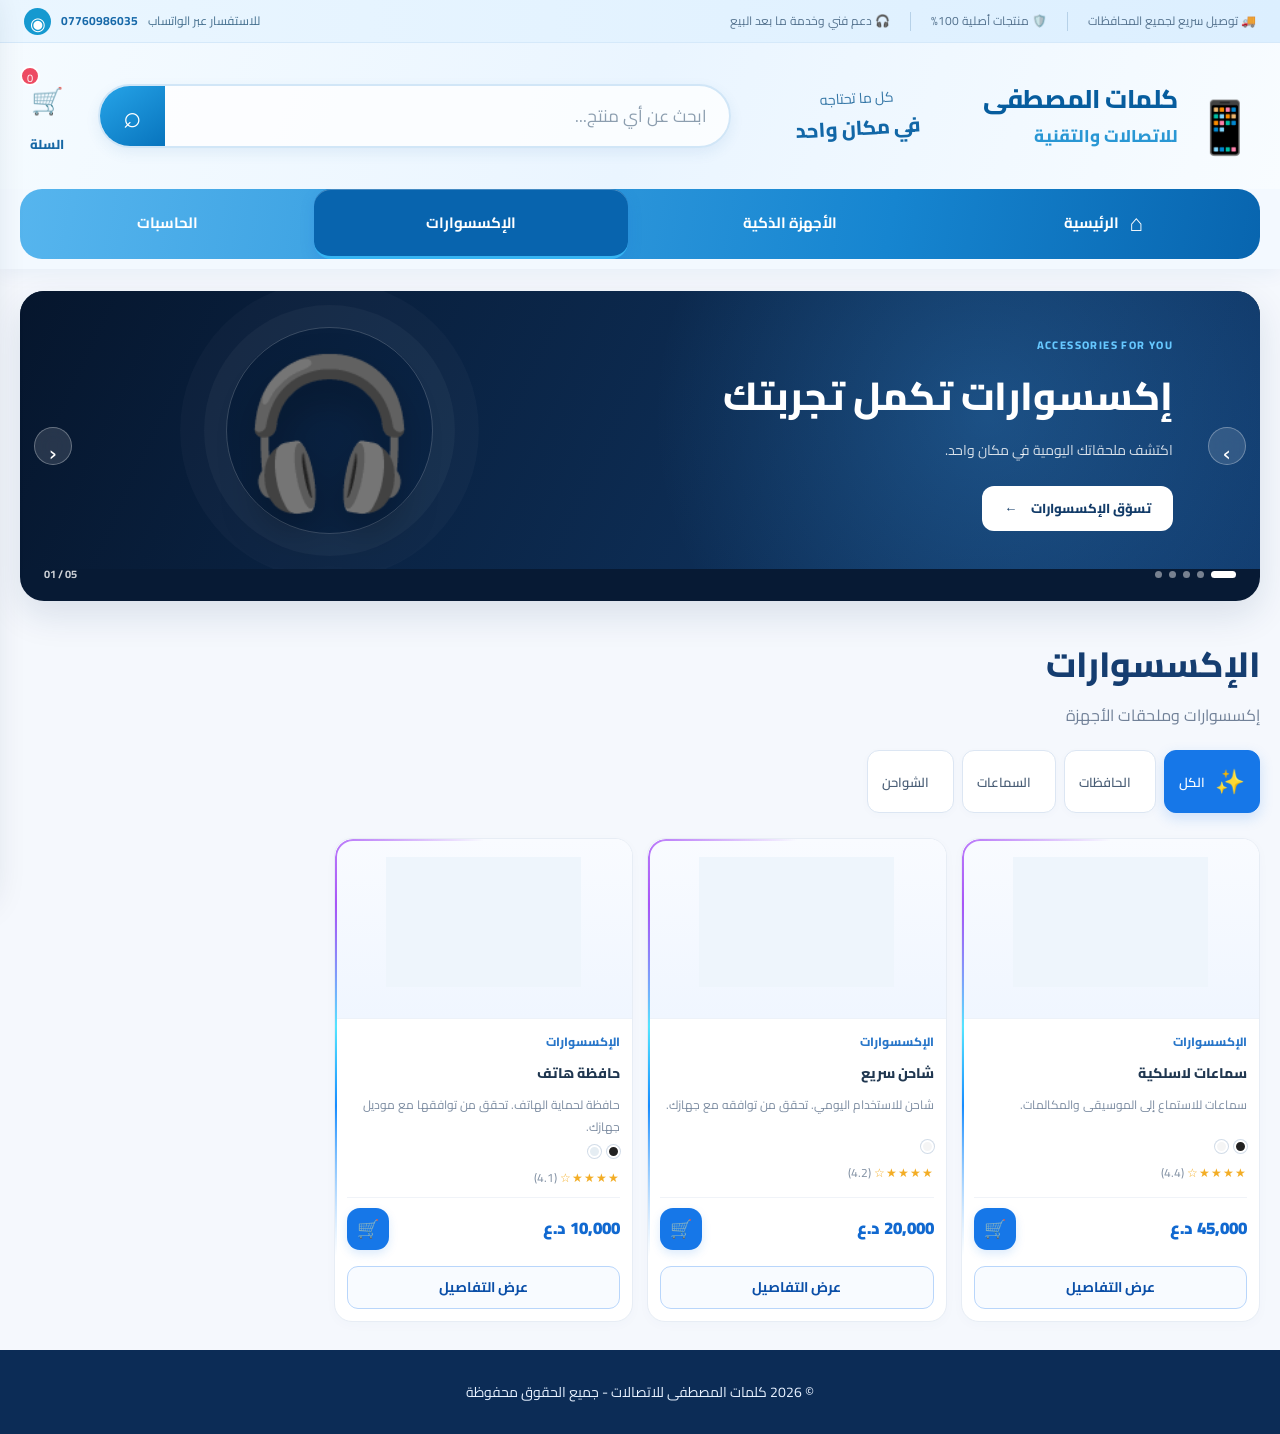
<file: accessories.html>
<!DOCTYPE html>
<html lang="ar" dir="rtl">
<head>
  <meta charset="UTF-8">
  <meta name="viewport" content="width=device-width, initial-scale=1.0">
  <title>الاكسسوارات | كلمات المصطفى للاتصالات</title>
  <link href="https://fonts.googleapis.com/css2?family=Cairo:wght@400;600;700;800&display=swap" rel="stylesheet">
  <link rel="stylesheet" href="style.css">
</head>
<body data-page="accessories">

  <div id="site-header"></div>

  <main class="container">
    <section
  class="category-promo"
  id="categoryPromo"
  data-category="accessories"
  aria-label="عروض الإكسسوارات">
  <div class="category-promo-slides"></div>

  <button class="category-promo-arrow prev"
          type="button"
          aria-label="العرض السابق">›</button>

  <button class="category-promo-arrow next"
          type="button"
          aria-label="العرض التالي">‹</button>

  <div class="category-promo-bottom">
    <div class="category-promo-dots"></div>
    <span class="category-promo-count">01 / 05</span>
  </div>
</section>
    <div class="page-title">
      <h1 id="pageTitle"></h1>
      <p id="pageDesc"></p>
    </div>
    <div class="filters" id="filters"></div>
    <div class="products-grid" id="productsGrid"></div>
  </main>

  <div id="site-footer"></div>

  <script src="data.js"></script>
  <script src="main.js"></script>
</body>
</html>
</file>
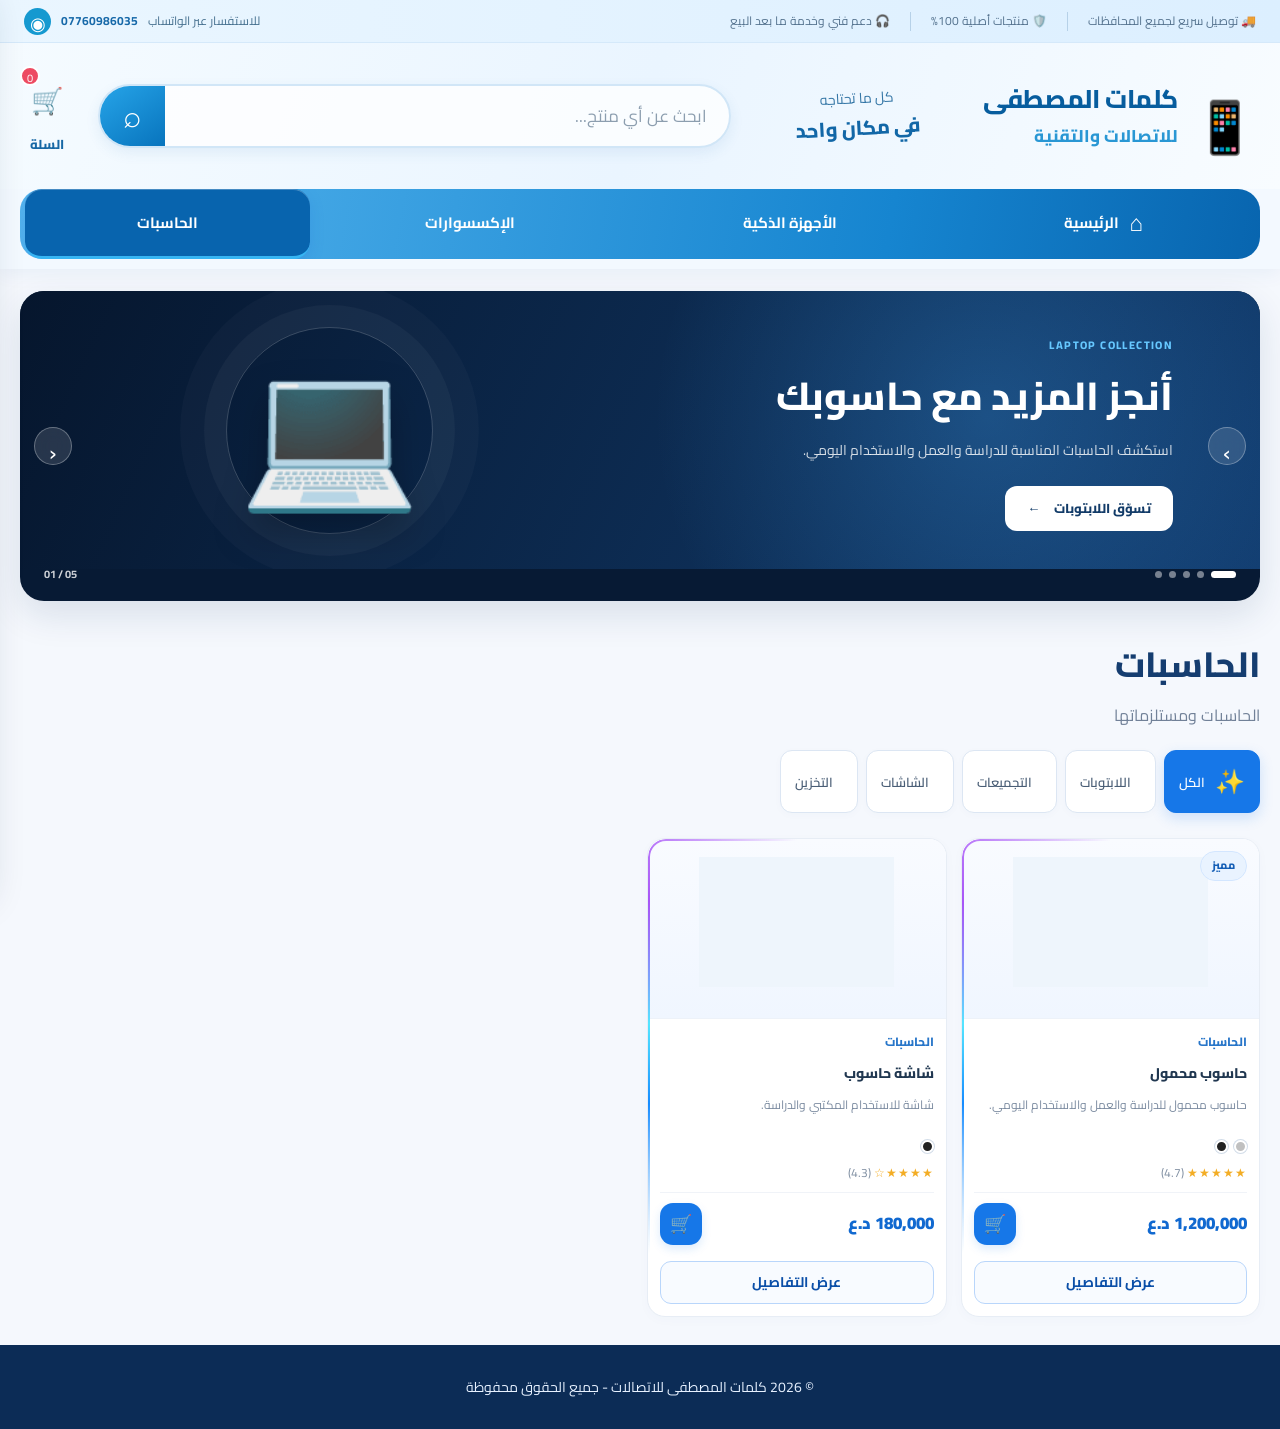
<file: computers.html>
<!DOCTYPE html>
<html lang="ar" dir="rtl">
<head>
  <meta charset="UTF-8">
  <meta name="viewport" content="width=device-width, initial-scale=1.0">
  <title>الحاسبات | كلمات المصطفى للاتصالات</title>
  <link href="https://fonts.googleapis.com/css2?family=Cairo:wght@400;600;700;800&display=swap" rel="stylesheet">
  <link rel="stylesheet" href="style.css">
</head>
<body data-page="computers">

  <div id="site-header"></div>

  <main class="container">
    <section
  class="category-promo"
  id="categoryPromo"
  data-category="computers"
  aria-label="عروض الحاسبات">
  <div class="category-promo-slides"></div>

  <button class="category-promo-arrow prev"
          type="button"
          aria-label="العرض السابق">›</button>

  <button class="category-promo-arrow next"
          type="button"
          aria-label="العرض التالي">‹</button>

  <div class="category-promo-bottom">
    <div class="category-promo-dots"></div>
    <span class="category-promo-count">01 / 05</span>
  </div>
</section>
    <div class="page-title">
      <h1 id="pageTitle"></h1>
      <p id="pageDesc"></p>
    </div>
    <div class="filters" id="filters"></div>
    <div class="products-grid" id="productsGrid"></div>
  </main>

  <div id="site-footer"></div>

  <script src="data.js"></script>
  <script src="main.js"></script>
</body>
</html>
</file>
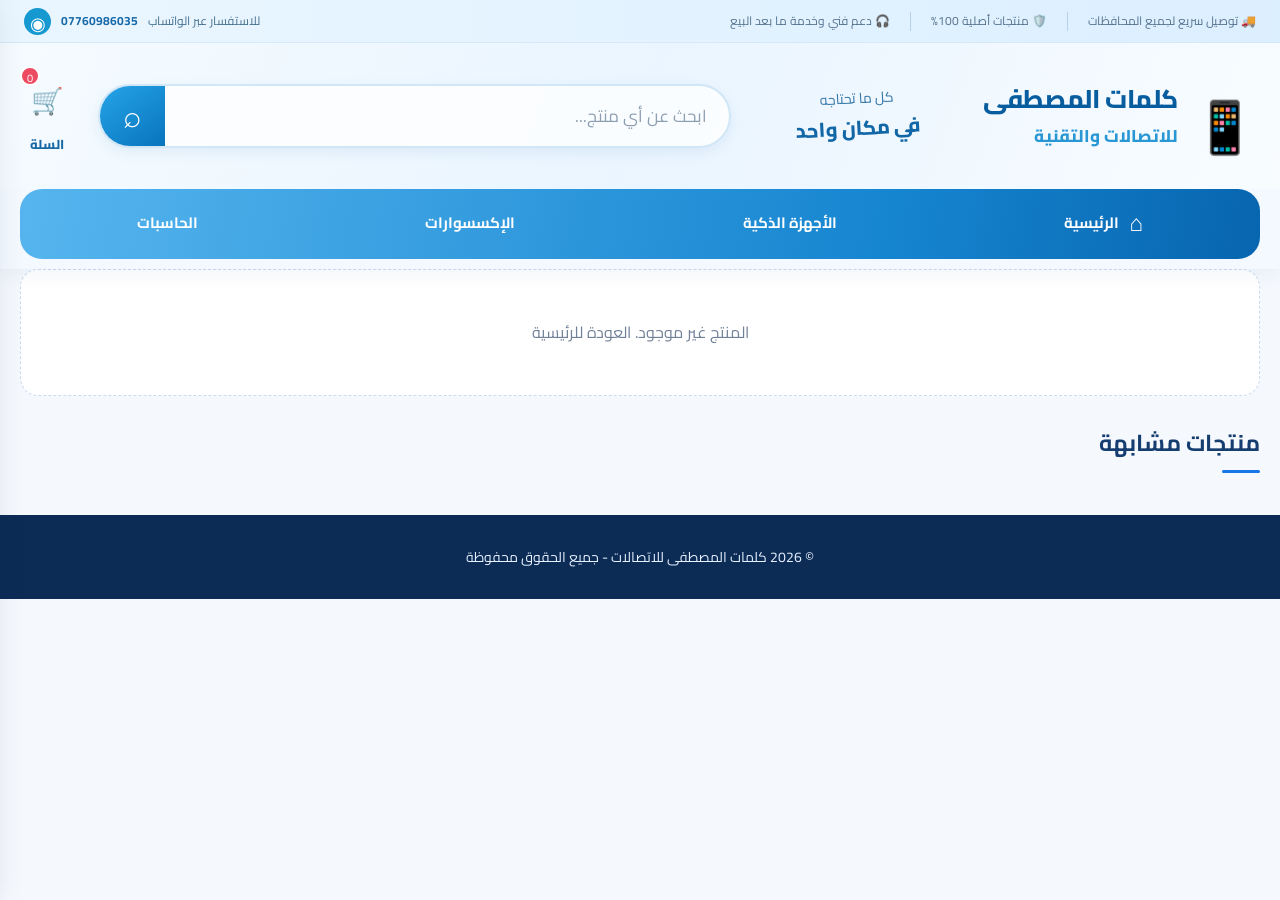
<file: product.html>
<!DOCTYPE html>
<html lang="ar" dir="rtl">
<head>
  <meta charset="UTF-8">
  <meta name="viewport" content="width=device-width, initial-scale=1.0">
  <title>المنتج | كلمات المصطفى للاتصالات</title>
  <link href="https://fonts.googleapis.com/css2?family=Cairo:wght@400;600;700;800&display=swap" rel="stylesheet">
  <link rel="stylesheet" href="style.css">
</head>
<body data-page="product">

  <div id="site-header"></div>

  <main class="container">
    <div id="productView"></div>

    <section>
      <div class="section-head"><h3> منتجات مشابهة</h3></div>
      <div class="products-grid" id="relatedGrid"></div>
    </section>
  </main>

  <div id="site-footer"></div>

  <script src="data.js"></script>
  <script src="main.js"></script>
</body>
</html>
</file>
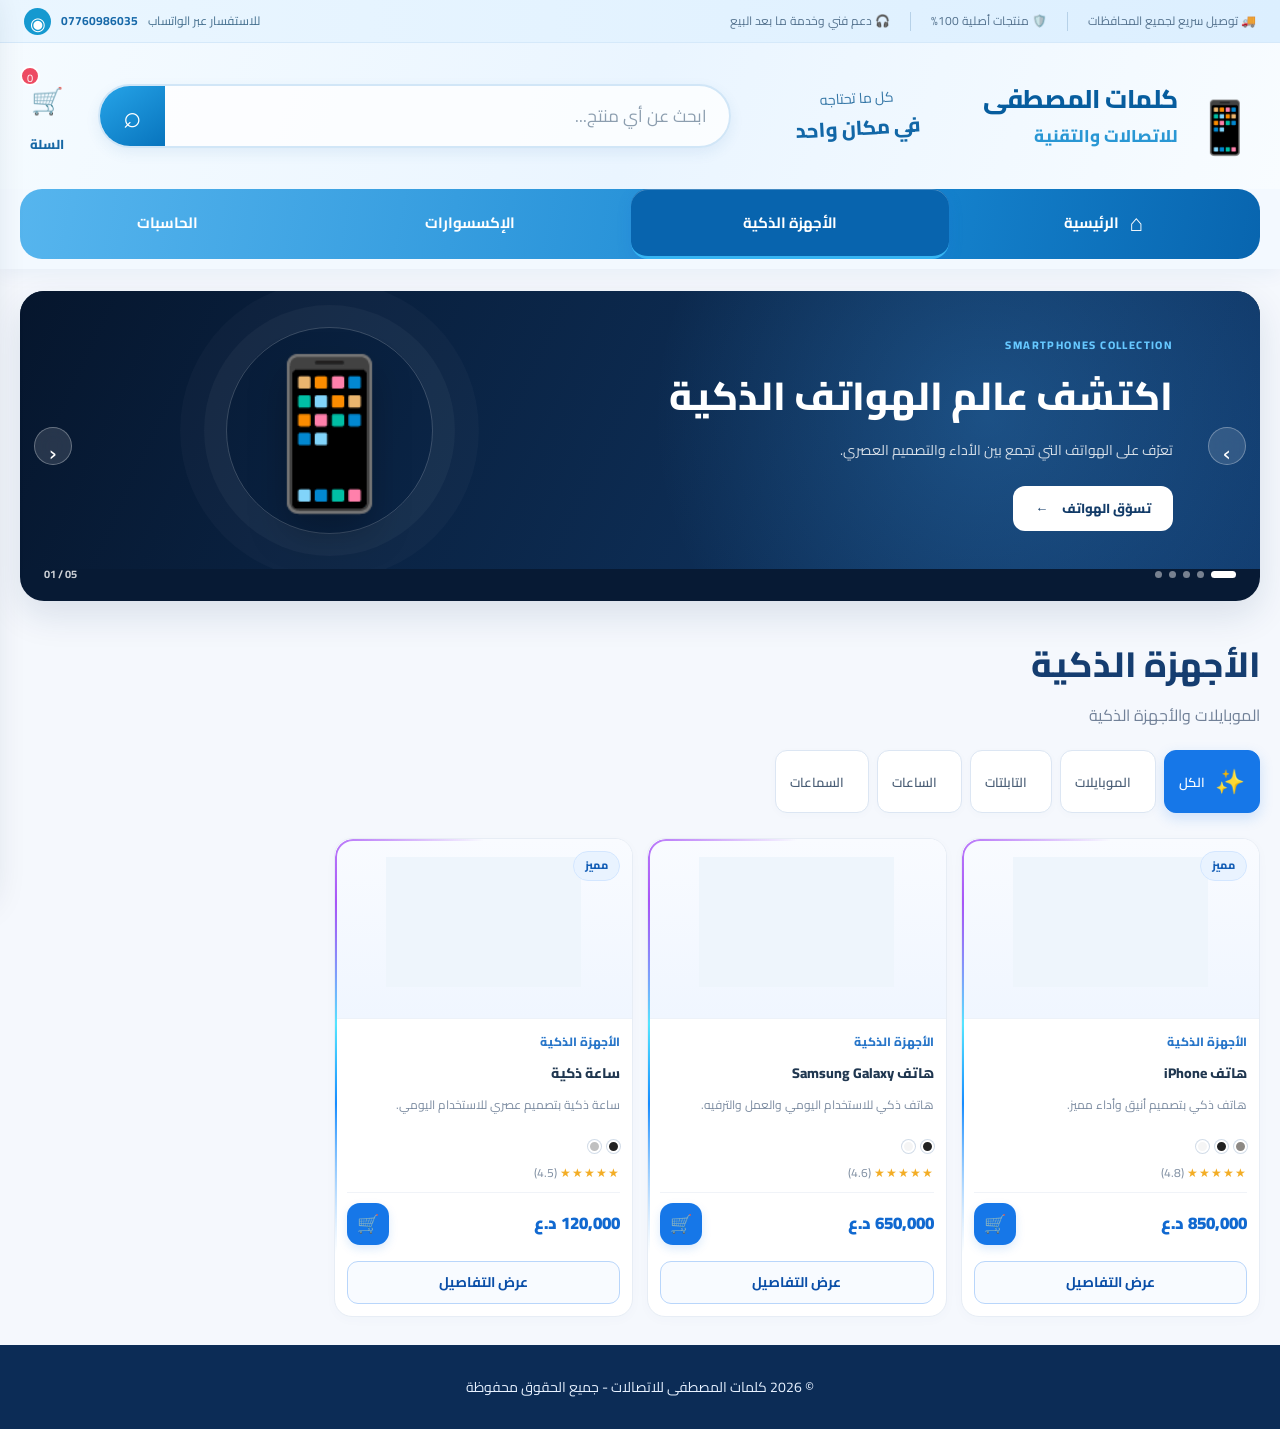
<file: smart-devices.html>
<!DOCTYPE html>
<html lang="ar" dir="rtl">
<head>
  <meta charset="UTF-8">
  <meta name="viewport" content="width=device-width, initial-scale=1.0">
  <title>الأجهزة الذكية | كلمات المصطفى للاتصالات</title>
  <link href="https://fonts.googleapis.com/css2?family=Cairo:wght@400;600;700;800&display=swap" rel="stylesheet">
  <link rel="stylesheet" href="style.css">
</head>
<body data-page="smart">

  <div id="site-header"></div>

  <main class="container">
    <section
  class="category-promo"
  id="categoryPromo"
  data-category="smart"
  aria-label="عروض الأجهزة الذكية">
  <div class="category-promo-slides"></div>

  <button class="category-promo-arrow prev"
          type="button"
          aria-label="العرض السابق">›</button>

  <button class="category-promo-arrow next"
          type="button"
          aria-label="العرض التالي">‹</button>

  <div class="category-promo-bottom">
    <div class="category-promo-dots"></div>
    <span class="category-promo-count">01 / 05</span>
  </div>
</section>
    <div class="page-title">
      <h1 id="pageTitle"></h1>
      <p id="pageDesc"></p>
    </div>
    <div class="filters" id="filters"></div>
    <div class="products-grid" id="productsGrid"></div>
  </main>

  <div id="site-footer"></div>

  <script src="data.js"></script>
  <script src="main.js"></script>
</body>
</html>
</file>
<file: style.css>
:root{
  --blue:#2f9bf0;
  --blue-dark:#1b6fc2;
  --blue-light:#e8f3fd;
  --bg:#f4f9ff;
  --text:#1c2b3a;
  --muted:#6b7c8f;
  --radius:14px;
  --shadow:0 4px 18px rgba(47,155,240,.12);
}
*{margin:0;padding:0;box-sizing:border-box}
body{font-family:'Cairo',sans-serif;background:var(--bg);color:var(--text);line-height:1.6}
a{text-decoration:none;color:inherit}
button{font-family:inherit;cursor:pointer;border:none}
.container{max-width:1240px;margin:auto;padding:0 20px}

/* الشريط العلوي */
.topbar{background:var(--blue);color:#fff;font-size:13px;padding:6px 24px;display:flex;justify-content:space-between}

/* الترويسة */
.header{background:#fff;padding:14px 0;box-shadow:0 2px 10px rgba(0,0,0,.04)}
.header-in{display:flex;align-items:center;gap:30px}
.logo{display:flex;align-items:center;gap:10px;color:var(--blue-dark)}
.logo-ico{font-size:36px}
.logo b{display:block;font-size:24px;font-weight:800;line-height:1.1}
.logo small{font-size:16px;color:var(--text)}
.search{flex:1;position:relative;max-width:560px}
.search input{width:100%;padding:12px 18px 12px 46px;border:2px solid var(--blue-light);border-radius:50px;font-family:inherit;font-size:15px;outline:none;transition:.2s}
.search input:focus{border-color:var(--blue)}
.search span{position:absolute;left:16px;top:50%;transform:translateY(-50%)}
.cart-btn{position:relative;background:none;font-size:24px;display:flex;flex-direction:column;align-items:center;margin-right:auto}
.cart-btn small{font-size:12px;color:var(--muted)}
.cart-count{position:absolute;top:-6px;left:-8px;background:var(--blue);color:#fff;font-size:11px;width:20px;height:20px;border-radius:50%;display:grid;place-items:center}


/* ================= قائمة الأقسام العصرية ================= */
.nav {
  position: relative;
  z-index: 20;
  background: linear-gradient(135deg, #ffffff, #f2f8ff);
  border-top: 1px solid rgba(30, 115, 210, .08);
  border-bottom: 1px solid #dceafa;
  box-shadow: 0 5px 18px rgba(24, 83, 145, .06);
}

.nav-in {
  display: flex;
  align-items: center;
  justify-content: center;
  gap: 10px;
  padding-top: 10px;
  padding-bottom: 10px;
}

.nav a {
  position: relative;
  isolation: isolate;
  display: inline-flex;
  align-items: center;
  justify-content: center;
  gap: 8px;
  flex-shrink: 0;
  padding: 12px 20px;
  border: 1px solid transparent;
  border-radius: 15px;
  color: var(--blue-dark);
  font-size: 14px;
  font-weight: 700;
  white-space: nowrap;
  overflow: hidden;
  transition:
    color .3s ease,
    background .3s ease,
    border-color .3s ease,
    box-shadow .3s ease,
    transform .3s ease;
}

/* لمعة ناعمة تتحرك داخل الزر */
.nav a::before {
  content: "";
  position: absolute;
  z-index: -1;
  top: 0;
  left: -120%;
  width: 70%;
  height: 100%;
  background: linear-gradient(
    110deg,
    transparent,
    rgba(255, 255, 255, .48),
    transparent
  );
  transform: skewX(-20deg);
  transition: left .55s ease;
}

.nav a:hover::before,
.nav a.active::before {
  left: 150%;
}

/* تأثير المرور */
.nav a:hover {
  color: var(--blue);
  background: #eaf4ff;
  border-color: #d4e8ff;
  transform: translateY(-2px);
}

/* القسم الحالي */
.nav a.active {
  color: #fff;
  background: linear-gradient(135deg, var(--blue), #168cff);
  border-color: transparent;
  box-shadow:
    0 5px 14px rgba(30, 115, 220, .22),
    inset 0 1px 0 rgba(255, 255, 255, .25);
  animation: navEnter .4s ease both;
}

/* حركة ظهور ناعمة */
@keyframes navEnter {
  from {
    opacity: .65;
    transform: translateY(4px) scale(.97);
  }
  to {
    opacity: 1;
    transform: translateY(0) scale(1);
  }
}

/* أيقونة داخل رابط القائمة إن وجدت */
.nav a span {
  display: inline-flex;
  align-items: center;
  justify-content: center;
  transition: transform .3s ease;
}

.nav a:hover span {
  transform: scale(1.12);
}



/* عرض جميع أقسام المتجر على الهاتف */
@media screen and (max-width: 600px) {
  .nav {
    display: block !important;
    width: 100% !important;
    height: auto !important;
    visibility: visible !important;
    opacity: 1 !important;
    overflow: visible !important;
  }

  
.nav .nav-in {
  display: grid !important;
  grid-template-columns: repeat(4, minmax(0, 1fr)) !important;
  flex-wrap: nowrap !important;
  justify-content: stretch !important;
  align-items: stretch !important;
  gap: 4px !important;
  width: 100% !important;
  max-width: 100% !important;
  padding: 8px 5px !important;
  overflow: visible !important;
  box-sizing: border-box !important;
}


  
.nav .nav-in > a {
  display: flex !important;
  flex: initial !important;
  min-width: 0 !important;
  width: 100% !important;
  padding: 9px 2px !important;
  margin: 0 !important;
  border-radius: 9px !important;
  font-size: 10px !important;
  line-height: 1.4 !important;
  white-space: nowrap !important;
  justify-content: center !important;
  visibility: visible !important;
  opacity: 1 !important;
  box-sizing: border-box !important;
}


  .nav .nav-in > a span {
    font-size: 14px;
  }

  .nav .nav-in > a:hover {
    transform: none !important;
  }
}

/* احترام إعداد تقليل الحركة */
@media (prefers-reduced-motion: reduce) {
  .nav a,
  .nav a::before,
  .nav a span {
    animation: none !important;
    transition: none !important;
  }
}


/* الأزرار */
.btn-primary{display:inline-block;background:var(--blue);color:#fff;padding:10px 26px;border-radius:50px;font-weight:700;transition:.2s;text-align:center}
.btn-primary:hover{background:var(--blue-dark)}
.btn-primary.full{display:block;width:100%;border-radius:8px;padding:9px}
.btn-white{display:inline-block;background:#fff;color:var(--blue-dark);padding:5px 18px;border-radius:50px;font-size:13px;font-weight:700;margin-top:8px}

/* البانر */
.hero{margin-top:22px;border-radius:20px;background:linear-gradient(135deg,#d9ecfd,#eef6ff);padding:40px 50px;display:flex;align-items:center;justify-content:space-between;gap:20px;box-shadow:var(--shadow)}
.hero h1{font-size:52px;color:var(--blue-dark);font-weight:800;line-height:1.1}
.hero h2{font-size:34px;font-weight:700;margin-bottom:10px}
.hero p{color:var(--muted);font-size:18px;margin-bottom:18px}
.hero-art{font-size:84px;letter-spacing:10px}
.features{display:flex;gap:14px;margin:16px 0 22px;flex-wrap:wrap}
.feature{background:#fff;border-radius:12px;padding:10px 18px;display:flex;align-items:center;gap:10px}
.feature span{font-size:26px}
.feature b{display:block;font-size:14px}
.feature small{color:var(--muted)}

/* كروت الأقسام */
.cat-cards{display:grid;grid-template-columns:repeat(3,1fr);gap:20px;margin:30px 0}
.cat-card{position:relative;background:#fff;border:1px solid #d9e9f8;border-radius:var(--radius);padding:26px;display:flex;justify-content:space-between;align-items:center;transition:.25s;overflow:hidden}
.cat-card:hover{transform:translateY(-4px);box-shadow:var(--shadow)}
.cc-text h3{color:var(--blue-dark);font-size:22px;margin-bottom:4px}
.cc-text p{color:var(--muted);font-size:13px;max-width:240px}
.cc-ico{font-size:62px}
.cc-arrow{position:absolute;left:14px;bottom:14px;background:var(--blue);color:#fff;width:32px;height:32px;border-radius:50%;display:grid;place-items:center}

/* عناوين */
.section-head{display:flex;justify-content:space-between;margin:20px 0 14px}
.section-head h3{font-size:22px;color:var(--blue-dark)}
.page-title{margin:28px 0 14px}
.page-title h1{font-size:34px;color:var(--blue-dark)}
.page-title p{color:var(--muted)}

/* الفلاتر */
.filters{display:flex;gap:12px;flex-wrap:wrap;margin:10px 0 24px}
.filter-btn{background:#fff;border:2px solid #d9e9f8;border-radius:14px;padding:10px 20px;display:flex;align-items:center;gap:10px;font-weight:600;font-size:15px;color:var(--text);transition:.2s}
.filter-btn .f-ico{font-size:24px}
.filter-btn:hover{border-color:var(--blue)}
.filter-btn.active{background:var(--blue);border-color:var(--blue);color:#fff;box-shadow:var(--shadow)}

/* المنتجات */
.products-grid{display:grid;grid-template-columns:repeat(auto-fill,minmax(210px,1fr));gap:18px;margin-bottom:34px}
.card{position:relative;background:#fff;border-radius:var(--radius);padding:16px;border:1px solid #e1eef9;transition:.25s;display:flex;flex-direction:column;gap:6px}
.card:hover{box-shadow:var(--shadow);transform:translateY(-3px)}
.badge{position:absolute;top:10px;right:10px;background:var(--blue);color:#fff;font-size:11px;padding:2px 10px;border-radius:50px;z-index:2}
.card-img{height:130px;display:grid;place-items:center}
.card-img .emoji{font-size:76px}
.card-img img{max-width:100%;max-height:130px;object-fit:contain}
.card h4{font-size:14px;font-weight:600;min-height:44px}
.price{color:var(--blue);font-weight:800;font-size:18px}
.rating{font-size:12px;color:var(--muted)}
.stars{color:#f5b301;letter-spacing:1px}
.empty{grid-column:1/-1;text-align:center;color:var(--muted);padding:30px}

/* البانرات السفلية */
.promo-row{display:grid;grid-template-columns:repeat(3,1fr);gap:20px;margin-bottom:40px}
.promo{border-radius:var(--radius);padding:26px;display:flex;justify-content:space-between;align-items:center;color:#fff;transition:.25s}
.promo:hover{transform:translateY(-4px)}
.promo h4{font-size:19px;line-height:1.4}
.promo i{font-style:normal;font-size:64px}
.p1{background:linear-gradient(135deg,#5db4f5,#2f86d6)}
.p2{background:linear-gradient(135deg,#7cc3f7,#3a97e6)}
.p3{background:linear-gradient(135deg,#2a7ac9,#1b4f94)}

/* السلة الجانبية */
.overlay{position:fixed;inset:0;background:rgba(0,0,0,.4);opacity:0;pointer-events:none;transition:.3s;z-index:90}
.overlay.show{opacity:1;pointer-events:auto}
.cart-drawer{position:fixed;top:0;left:-420px;width:400px;max-width:92vw;height:100%;background:#fff;z-index:100;display:flex;flex-direction:column;transition:.3s;box-shadow:4px 0 24px rgba(0,0,0,.15)}
.cart-drawer.open{left:0}
.cart-head{display:flex;justify-content:space-between;align-items:center;padding:18px 20px;border-bottom:1px solid #e6eef7}
.cart-head button{background:none;font-size:20px}
.cart-items{flex:1;overflow:auto;padding:14px 20px}
.cart-item{display:flex;align-items:center;gap:12px;padding:10px 0;border-bottom:1px solid #f0f4f8}
.ci-ico{font-size:34px}
.ci-info{flex:1}
.ci-info b{display:block;font-size:14px}
.ci-info small{color:var(--blue);font-weight:700}
.qty{display:flex;align-items:center;gap:8px}
.qty button{width:26px;height:26px;border-radius:50%;background:var(--blue-light);color:var(--blue-dark);font-weight:800}
.cart-foot{padding:18px 20px;border-top:1px solid #e6eef7}
.total{display:flex;justify-content:space-between;font-size:18px;margin-bottom:12px}

/* الفوتر */
.footer{background:var(--blue-dark);color:#fff;text-align:center;padding:20px;font-size:14px}

/* الموبايل */
@media(max-width:900px){
  .cat-cards,.promo-row{grid-template-columns:1fr}
  .hero{flex-direction:column;text-align:center;padding:30px 20px}
  .hero h1{font-size:38px}
  .hero-art{font-size:56px}
  .features{justify-content:center}
  .header-in{flex-wrap:wrap;gap:12px}
  .search{order:3;max-width:100%;flex-basis:100%}
  .topbar{font-size:11px;padding:6px 12px}
}
/* ================= بطاقات المنتجات (تحسين) ================= */
.products-grid{grid-template-columns:repeat(auto-fill,minmax(235px,1fr))}
.card{padding:0;overflow:hidden;gap:0}
.card-img{display:block;height:215px;padding:14px;background:linear-gradient(135deg,#f3f9ff,#e0eefb)}
.card-img img{width:100%;height:100%;object-fit:contain;transition:.35s}
.card:hover .card-img img{transform:scale(1.07)}
.card-body{padding:14px 16px 16px;display:flex;flex-direction:column;gap:6px;flex:1}
.card-cat{color:var(--blue);font-weight:700;font-size:12px}
.card h4{min-height:auto;font-size:15px}
.card h4 a:hover{color:var(--blue)}
.card-desc{font-size:12.5px;color:var(--muted);min-height:38px;display:-webkit-box;line-clamp:2;-webkit-line-clamp:2;-webkit-box-orient:vertical;overflow:hidden}
.dots{display:flex;gap:6px;min-height:14px}
.dots i{width:14px;height:14px;border-radius:50%;border:1px solid #cfd9e4}
.card-foot{display:flex;justify-content:space-between;align-items:center;margin-top:auto;padding-top:6px}
.price{font-size:16px}
.icon-add{width:40px;height:40px;border-radius:12px;background:var(--blue);color:#fff;font-size:18px;transition:.2s}
.icon-add:hover{background:var(--blue-dark)}
.btn-outline{display:block;text-align:center;border:2px solid var(--blue);color:var(--blue-dark);border-radius:10px;padding:6px;font-weight:700;margin-top:8px;font-size:14px;transition:.2s}
.btn-outline:hover{background:var(--blue);color:#fff}

/* ================= صفحة المنتج ================= */
.crumbs{margin:22px 0 4px;color:var(--muted);font-size:14px}
.crumbs a{color:var(--blue-dark);font-weight:600}
.pd{display:grid;grid-template-columns:1fr 1fr;gap:34px;background:#fff;border-radius:20px;padding:28px;margin:14px 0 24px;box-shadow:var(--shadow)}
.pd-main{height:420px;background:linear-gradient(135deg,#f3f9ff,#e0eefb);border-radius:16px;padding:20px;display:grid;place-items:center}
.pd-main img{max-width:100%;max-height:100%;object-fit:contain}
.pd-thumbs{display:flex;gap:12px;margin-top:14px}
.thumb{width:90px;height:90px;background:#f3f9ff;border:2px solid #d9e9f8;border-radius:12px;padding:6px;transition:.2s}
.thumb img{width:100%;height:100%;object-fit:contain}
.thumb.active,.thumb:hover{border-color:var(--blue)}
.pd-cat{display:inline-block;background:var(--blue-light);color:var(--blue-dark);padding:2px 14px;border-radius:50px;font-size:13px;font-weight:700}
.pd-info h1{font-size:30px;margin:10px 0 4px;line-height:1.3}
.pd-price{font-size:32px;font-weight:800;color:var(--blue);margin:10px 0}
.pd-desc{color:var(--muted);margin-bottom:16px}
.pd-row{display:flex;align-items:center;justify-content:space-between;gap:14px;padding:12px 0;border-top:1px solid #edf3f9;flex-wrap:wrap}
.swatches{display:flex;gap:10px}
.swatch{width:34px;height:34px;border-radius:50%;background:var(--c);border:2px solid #cfd9e4;outline:3px solid transparent;outline-offset:2px;transition:.2s}
.swatch.active{outline-color:var(--blue)}
.qty-box{display:flex;align-items:center;gap:14px;background:var(--bg);border-radius:50px;padding:4px 8px}
.qty-box button{width:34px;height:34px;border-radius:50%;background:#fff;color:var(--blue-dark);font-size:20px;font-weight:800;box-shadow:0 1px 4px rgba(0,0,0,.1)}
.qty-box span{min-width:22px;text-align:center;font-weight:800;font-size:18px}
.pd-total{padding:12px 0;font-size:18px;border-top:1px solid #edf3f9}
.pd-total b{color:var(--blue-dark)}
.pd-actions{display:flex;gap:12px;margin-top:6px}
.pd-actions .btn-primary{flex:1;padding:14px;font-size:16px}
.btn-outline-big{flex:1;background:#fff;border:2px solid var(--blue);color:var(--blue-dark);border-radius:50px;font-weight:700;font-size:16px;padding:14px}
.btn-outline-big:hover{background:var(--blue-light)}
.pd-perks{display:flex;gap:18px;margin-top:16px;color:var(--muted);font-size:13px;flex-wrap:wrap}
.specs{background:#fff;border-radius:20px;padding:24px 28px;margin-bottom:30px;box-shadow:var(--shadow)}
.specs h3{color:var(--blue-dark);margin-bottom:12px}
.specs table{width:100%;border-collapse:collapse}
.specs th,.specs td{padding:12px 14px;text-align:right;border-bottom:1px solid #edf3f9}
.specs th{width:35%;color:var(--muted);font-weight:600;background:var(--bg)}

/* ================= السلة (تحسين) ================= */
.ci-img{width:64px;height:64px;object-fit:contain;background:#f3f9ff;border-radius:10px;padding:4px}
.ci-info small{display:block}
.ci-color{color:var(--muted)!important;font-weight:400!important;font-size:12px}
.ci-price{color:var(--blue);font-weight:700}
.ci-actions{display:flex;flex-direction:column;align-items:flex-end;gap:8px}
.ci-del{background:none;color:#d93636;font-size:12px;font-weight:700}
.btn-primary:disabled{background:#b8c9da;cursor:not-allowed}
button.btn-primary{border:none}

/* ================= نموذج إتمام الطلب ================= */
.modal{position:fixed;inset:0;background:rgba(0,0,0,.5);display:none;align-items:center;justify-content:center;z-index:200;padding:16px}
.modal.show{display:flex}
.modal-box{background:#fff;border-radius:18px;width:480px;max-width:100%;max-height:92vh;overflow:auto;padding:22px}
.modal-head{display:flex;justify-content:space-between;align-items:center;margin-bottom:14px}
.modal-head button{background:none;font-size:20px}
#orderForm label{display:block;font-weight:600;font-size:14px;margin-bottom:12px}
#orderForm input,#orderForm select,#orderForm textarea{width:100%;margin-top:5px;padding:11px 14px;border:2px solid var(--blue-light);border-radius:10px;font-family:inherit;font-size:15px;outline:none;background:#fff}
#orderForm input:focus,#orderForm select:focus,#orderForm textarea:focus{border-color:var(--blue)}
.summary{background:var(--bg);border-radius:12px;padding:14px;margin:6px 0 14px}
.sum-row{display:flex;justify-content:space-between;padding:4px 0}
.sum-row.big{border-top:1px dashed #b9d4ee;margin-top:6px;padding-top:10px;font-size:18px;font-weight:800;color:var(--blue-dark)}
.hint{font-size:12px;color:var(--muted)}
.form-err{color:#d93636;font-size:13px;min-height:18px;margin-bottom:8px}

@media(max-width:800px){
  .pd{grid-template-columns:1fr;padding:18px}
  .pd-main{height:300px}
  .pd-actions{flex-direction:column}
  .products-grid{grid-template-columns:repeat(2,1fr);gap:12px}
  .card-img{height:160px}
  .card-desc{display:none}
}












/* ==========================================
   تحديث تصميم متجر كلمات المصطفى
   أبيض وأزرق - مع الحفاظ على الوظائف الحالية
========================================== */

:root {
  --blue: #1677e8;
  --blue-dark: #0b4fa8;
  --blue-light: #eaf3ff;
  --bg: #f5f8fd;
  --text: #172b45;
  --muted: #718198;
  --radius: 18px;
  --shadow: 0 8px 28px rgba(22, 80, 150, 0.09);
}

* {
  box-sizing: border-box;
}

html {
  scroll-behavior: smooth;
  scroll-padding-top: 100px;
}

body {
  font-family: 'Cairo', sans-serif;
  background: var(--bg);
  color: var(--text);
  line-height: 1.8;
  -webkit-font-smoothing: antialiased;
}

button,
input,
select,
textarea {
  font-family: inherit;
}

button,
a {
  -webkit-tap-highlight-color: transparent;
}

button {
  transition:
    background-color .22s ease,
    color .22s ease,
    border-color .22s ease,
    transform .22s ease,
    box-shadow .22s ease;
}

a {
  transition: color .2s ease;
}

.container {
  width: min(100% - 36px, 1280px);
  margin-inline: auto;
  padding-inline: 0;
}

/* الشريط العلوي */

.topbar {
  background: #0b2850;
  color: #eaf3ff;
  padding: 8px max(18px, calc((100% - 1280px) / 2));
  gap: 12px;
  align-items: center;
  font-size: 12px;
  min-height: 34px;
}

/* الترويسة */

.header {
  position: relative;
  z-index: 30;
  background: rgba(255, 255, 255, .97);
  padding: 17px 0;
  border-bottom: 1px solid #e8eef7;
  box-shadow: 0 4px 20px rgba(25, 66, 120, .045);
}

.header-in {
  gap: 28px;
}

.logo {
  flex-shrink: 0;
  gap: 12px;
  color: var(--blue-dark);
}

.logo-ico {
  display: grid;
  place-items: center;
  width: 54px;
  height: 54px;
  font-size: 30px;
  background: linear-gradient(145deg, #eaf3ff, #d6e8ff);
  border: 1px solid #d5e6fc;
  border-radius: 17px;
}

.logo b {
  font-size: 21px;
  letter-spacing: -.4px;
}

.logo small {
  display: block;
  margin-top: 3px;
  font-size: 12px;
  color: var(--muted);
}

.search {
  max-width: 600px;
}

.search input {
  min-height: 49px;
  padding: 12px 20px 12px 48px;
  border: 1px solid #dce6f3;
  border-radius: 14px;
  background: #f8faff;
  color: var(--text);
  box-shadow: inset 0 1px 2px rgba(15, 50, 90, .02);
}

.search input::placeholder {
  color: #91a0b4;
}

.search input:focus {
  background: #fff;
  border-color: var(--blue);
  box-shadow: 0 0 0 4px rgba(22, 119, 232, .10);
}

.search span {
  left: 17px;
  color: var(--muted);
}

.cart-btn {
  padding: 7px 12px;
  border-radius: 14px;
  color: var(--blue-dark);
  margin-right: auto;
}

.cart-btn:hover {
  background: var(--blue-light);
}

.cart-btn small {
  color: var(--muted);
  font-weight: 700;
}

.cart-count {
  top: 0;
  left: 0;
  border: 2px solid #fff;
  background: #ed4b62;
}

/* القائمة الرئيسية */

.nav {
  background: #fff;
  border-bottom: 1px solid #e7edf6;
}


/* توحيد قائمة الأقسام على الهاتف */
@media (max-width: 600px) {
  .nav-in {
    display: grid;
    grid-template-columns: repeat(2, minmax(0, 1fr));
    gap: 8px;
    padding: 10px 12px;
    overflow: visible;
  }

  .nav a {
    width: 100%;
    min-width: 0;
    min-height: 46px;
    box-sizing: border-box;
    padding: 10px 6px;
    display: flex;
    align-items: center;
    justify-content: center;
    text-align: center;
    white-space: normal;
    overflow-wrap: anywhere;
    font-size: 13px;
    line-height: 1.4;
    border-radius: 12px;
  }

  .nav a:hover {
    transform: none;
  }
}


.nav a:hover,
.nav a.active {
  background: #f2f7ff;
  color: var(--blue-dark);
  border-bottom-color: var(--blue);
}

/* الأزرار */

.btn-primary {
  border: 1px solid var(--blue);
  background: linear-gradient(135deg, #2588f1, #1268d1);
  color: #fff;
  padding: 12px 25px;
  border-radius: 12px;
  font-weight: 800;
  box-shadow: 0 5px 14px rgba(22, 119, 232, .16);
}

.btn-primary:hover {
  background: linear-gradient(135deg, #1677e8, #0b4fa8);
  box-shadow: 0 8px 20px rgba(22, 119, 232, .23);
  transform: translateY(-1px);
}

.btn-primary.full {
  border-radius: 12px;
  padding: 12px;
}

.btn-white {
  border-radius: 10px;
  padding: 9px 18px;
  color: var(--blue-dark);
  box-shadow: 0 3px 12px rgba(0, 0, 0, .06);
}

/* البانر الرئيسي */

.hero {
  position: relative;
  isolation: isolate;
  overflow: hidden;
  margin-top: 28px;
  padding: 48px 50px;
  border: 1px solid #dceaff;
  border-radius: 26px;
  background:
    radial-gradient(circle at 12% 18%, rgba(255,255,255,.95), transparent 30%),
    linear-gradient(125deg, #e9f3ff 0%, #d8eaff 50%, #f7fbff 100%);
  box-shadow: 0 12px 34px rgba(24, 87, 160, .08);
}

.hero::after {
  content: "";
  position: absolute;
  z-index: -1;
  width: 290px;
  height: 290px;
  left: -90px;
  bottom: -160px;
  border: 45px solid rgba(22, 119, 232, .07);
  border-radius: 50%;
  pointer-events: none;
}

.hero h1 {
  font-size: clamp(34px, 4vw, 53px);
  line-height: 1.3;
  color: #104d9a;
  letter-spacing: -.7px;
}

.hero h2 {
  font-size: clamp(23px, 3vw, 34px);
  color: #1b3555;
}

.hero p {
  max-width: 560px;
  font-size: 16px;
  line-height: 2;
  color: #62758e;
}

.hero-art {
  filter: drop-shadow(0 12px 18px rgba(21, 83, 150, .12));
}

.features {
  gap: 12px;
}

.feature {
  padding: 12px 17px;
  border: 1px solid #e6edf6;
  border-radius: 14px;
  box-shadow: 0 3px 12px rgba(20, 65, 115, .035);
}

.feature span {
  color: var(--blue);
}

.feature small {
  font-size: 12px;
}

/* بطاقات الأقسام */

.cat-cards {
  gap: 18px;
  margin: 32px 0;
}

.cat-card {
  min-height: 150px;
  padding: 24px;
  border: 1px solid #e3ebf6;
  border-radius: 20px;
  background: linear-gradient(145deg, #fff, #f9fbff);
  box-shadow: 0 4px 16px rgba(22, 70, 130, .035);
}

.cat-card:hover {
  border-color: #bdd9ff;
  box-shadow: 0 12px 28px rgba(22, 80, 150, .10);
  transform: translateY(-4px);
}

.cc-text h3 {
  font-size: 20px;
  color: #174f95;
}

.cc-text p {
  line-height: 1.8;
}

.cc-ico {
  font-size: 55px;
  filter: drop-shadow(0 6px 8px rgba(22, 119, 232, .12));
}

.cc-arrow {
  background: var(--blue);
  box-shadow: 0 4px 10px rgba(22, 119, 232, .2);
}

/* عناوين الصفحات والأقسام */

.section-head {
  align-items: center;
  gap: 12px;
  margin: 34px 0 18px;
}

.section-head h3 {
  position: relative;
  font-size: 23px;
  color: #153d70;
}

.section-head h3::after {
  content: "";
  display: block;
  width: 38px;
  height: 3px;
  margin-top: 6px;
  border-radius: 5px;
  background: var(--blue);
}

.page-title {
  margin: 32px 0 20px;
}

.page-title h1 {
  font-size: clamp(26px, 3vw, 35px);
  color: #153d70;
  font-weight: 800;
}

.page-title p {
  margin-top: 5px;
  color: var(--muted);
}

/* فلاتر الأقسام */

.filters {
  gap: 10px;
  margin: 16px 0 25px;
}

.filter-btn {
  min-height: 46px;
  padding: 9px 18px;
  border: 1px solid #dce6f3;
  border-radius: 12px;
  background: #fff;
  color: #4a5e76;
  box-shadow: 0 2px 8px rgba(20, 65, 115, .025);
}

.filter-btn:hover {
  background: #f2f7ff;
  border-color: #a9ccfb;
  color: var(--blue-dark);
}

.filter-btn.active {
  background: var(--blue);
  border-color: var(--blue);
  color: #fff;
  box-shadow: 0 5px 14px rgba(22, 119, 232, .18);
}

/* شبكة المنتجات */

.products-grid {
  grid-template-columns: repeat(4, minmax(0, 1fr));
  gap: 20px;
  margin-bottom: 38px;
}

.card {
  min-width: 0;
  border: 1px solid #e7edf5;
  border-radius: 19px;
  background: #fff;
  box-shadow: 0 3px 12px rgba(24, 65, 115, .025);
}

.card:hover {
  border-color: #c8defa;
  box-shadow: 0 14px 30px rgba(24, 75, 135, .10);
  transform: translateY(-4px);
}

.badge {
  top: 12px;
  right: 12px;
  padding: 4px 11px;
  background: #e9f3ff;
  color: #145eb6;
  font-weight: 800;
  border: 1px solid #d3e6ff;
}

.card-img {
  height: 215px;
  padding: 18px;
  background: linear-gradient(180deg, #f9fbff 0%, #f0f6ff 100%);
  border-bottom: 1px solid #edf2f9;
  overflow: hidden;
}

.card-img img {
  width: 100%;
  height: 100%;
  object-fit: contain;
  transition: transform .35s ease;
}

.card:hover .card-img img {
  transform: scale(1.055);
}

.card-img .emoji {
  font-size: 70px;
}

.card-body {
  padding: 16px;
  gap: 8px;
}

.card-cat {
  color: #2876c9;
  font-size: 12px;
  font-weight: 800;
}

.card h4 {
  color: #203750;
  font-size: 15px;
  font-weight: 800;
  line-height: 1.8;
}

.card h4 a:hover {
  color: var(--blue);
}

.card-desc {
  color: #7b8ba0;
  font-size: 12px;
  line-height: 1.8;
}

.price {
  color: #1169d0;
  font-size: 17px;
  font-weight: 900;
}

.rating {
  color: #8190a3;
}

.stars {
  color: #f3ad25;
}

.dots i {
  width: 13px;
  height: 13px;
  border: 2px solid #fff;
  box-shadow: 0 0 0 1px #d2dce8;
}

.card-foot {
  gap: 10px;
  padding-top: 10px;
  border-top: 1px solid #f0f3f8;
}

.icon-add {
  flex-shrink: 0;
  width: 42px;
  height: 42px;
  border-radius: 13px;
  background: var(--blue);
  box-shadow: 0 4px 10px rgba(22, 119, 232, .15);
}

.icon-add:hover {
  background: var(--blue-dark);
  transform: translateY(-2px);
}

.btn-outline {
  border: 1px solid #b9d6fb;
  border-radius: 11px;
  padding: 8px;
  color: var(--blue-dark);
  background: #f8fbff;
}

.btn-outline:hover {
  color: #fff;
  background: var(--blue);
  border-color: var(--blue);
}

.empty {
  padding: 48px 20px;
  border: 1px dashed #ccdaec;
  border-radius: 18px;
  background: #fff;
}

/* البانرات الترويجية */

.promo-row {
  gap: 18px;
  margin: 20px 0 45px;
}

.promo {
  min-height: 145px;
  border-radius: 20px;
  padding: 25px;
  box-shadow: 0 8px 20px rgba(20, 75, 135, .08);
}

.promo:hover {
  box-shadow: 0 13px 28px rgba(20, 75, 135, .14);
  transform: translateY(-3px);
}

.promo h4 {
  font-size: 18px;
  line-height: 1.8;
}

.promo i {
  opacity: .9;
}

.p1 {
  background: linear-gradient(135deg, #2588f1, #1766c2);
}

.p2 {
  background: linear-gradient(135deg, #52aaf5, #2877d1);
}

.p3 {
  background: linear-gradient(135deg, #174e98, #0b326a);
}

/* تفاصيل المنتج */

.crumbs {
  margin: 22px 0 10px;
  font-size: 13px;
}

.crumbs a {
  color: var(--blue-dark);
}

.pd {
  gap: 35px;
  padding: 30px;
  border: 1px solid #e6edf6;
  border-radius: 23px;
  background: #fff;
  box-shadow: var(--shadow);
}

.pd-main {
  height: 430px;
  border: 1px solid #edf2f8;
  border-radius: 18px;
  background: radial-gradient(circle, #fff 10%, #f1f6ff 100%);
}

.pd-main img {
  transition: transform .3s ease;
}

.pd-main:hover img {
  transform: scale(1.025);
}

.pd-thumbs {
  gap: 10px;
  flex-wrap: wrap;
}

.thumb {
  width: 78px;
  height: 78px;
  border: 1px solid #dce6f3;
  border-radius: 13px;
  background: #f8faff;
}

.thumb.active,
.thumb:hover {
  border: 2px solid var(--blue);
  background: #eef6ff;
}

.pd-cat {
  padding: 5px 13px;
  background: #eaf3ff;
  color: #155cb1;
}

.pd-info h1 {
  color: #18395e;
  font-size: clamp(24px, 3vw, 32px);
  font-weight: 900;
}

.pd-price {
  color: #126ed8;
  font-size: 31px;
}

.pd-desc {
  color: #687b92;
  line-height: 2;
}

.pd-row {
  border-color: #edf1f7;
}

.swatch {
  width: 36px;
  height: 36px;
  cursor: pointer;
}

.qty-box {
  background: #f1f6fd;
  border: 1px solid #e3ebf5;
}

.qty-box button {
  width: 36px;
  height: 36px;
  color: #145db5;
  background: #fff;
}

.qty-box button:hover {
  background: #e4f0ff;
}

.pd-total {
  border-color: #e8eef6;
}

.pd-total b {
  color: var(--blue-dark);
}

.pd-actions {
  gap: 12px;
  flex-wrap: wrap;
}

.pd-actions .btn-primary,
.btn-outline-big {
  min-height: 50px;
  border-radius: 13px;
}

.btn-outline-big {
  border: 1px solid #b8d4f8;
  background: #fff;
  color: var(--blue-dark);
}

.btn-outline-big:hover {
  background: #edf5ff;
}

.pd-perks {
  gap: 12px 20px;
  color: #667c95;
}

.specs {
  border: 1px solid #e6edf6;
  border-radius: 20px;
  box-shadow: var(--shadow);
}

.specs h3 {
  color: #174f95;
}

.specs th {
  background: #f3f7fd;
  color: #61758d;
}

.specs th,
.specs td {
  border-color: #e9eff7;
}

/* السلة الجانبية */

.overlay {
  backdrop-filter: blur(3px);
  background: rgba(11, 33, 62, .40);
}

.cart-drawer {
  left: -440px;
  width: 420px;
  max-width: 94vw;
  border-right: 1px solid #e7edf6;
  box-shadow: 8px 0 35px rgba(10, 35, 70, .16);
}

.cart-head {
  padding: 20px;
  background: #fff;
  border-bottom: 1px solid #e9eff7;
}

.cart-head h3 {
  color: #163d70;
}

.cart-head button {
  width: 36px;
  height: 36px;
  border-radius: 10px;
  background: #f1f5fb;
  color: #334d6b;
}

.cart-head button:hover {
  background: #e3efff;
}

.cart-items {
  background: #fbfcff;
}

.cart-item {
  gap: 12px;
  padding: 13px 0;
  border-color: #e9eff7;
}

.ci-img {
  flex-shrink: 0;
  border: 1px solid #e8eef6;
  background: #fff;
}

.ci-info b {
  color: #263e59;
  line-height: 1.6;
}

.ci-info small {
  color: #176bd0;
}

.ci-price {
  color: #176bd0;
}

.qty button {
  width: 29px;
  height: 29px;
  background: #eaf3ff;
  color: #145eb7;
}

.qty button:hover {
  background: #d5e8ff;
}

.ci-del {
  padding: 4px 8px;
  border-radius: 7px;
}

.ci-del:hover {
  background: #fff0f0;
}

.cart-foot {
  background: #fff;
  border-top: 1px solid #e7edf6;
  padding: 20px;
}

.total {
  color: #1a385b;
  font-size: 19px;
  font-weight: 800;
}

/* نموذج إتمام الطلب */

.modal {
  backdrop-filter: blur(5px);
  background: rgba(8, 28, 53, .55);
}

.modal-box {
  width: 500px;
  padding: 25px;
  border: 1px solid #e6edf6;
  border-radius: 22px;
  box-shadow: 0 22px 70px rgba(0, 0, 0, .18);
}

.modal-head {
  padding-bottom: 14px;
  border-bottom: 1px solid #edf1f7;
}

.modal-head h3 {
  color: #17477f;
}

.modal-head button {
  width: 36px;
  height: 36px;
  border-radius: 10px;
  background: #f1f5fb;
  color: #344c68;
}

#orderForm label {
  color: #314964;
  font-size: 13px;
}

#orderForm input,
#orderForm select,
#orderForm textarea {
  min-height: 45px;
  border: 1px solid #dce6f3;
  border-radius: 11px;
  background: #f9fbff;
  color: var(--text);
}

#orderForm input:focus,
#orderForm select:focus,
#orderForm textarea:focus {
  border-color: var(--blue);
  background: #fff;
  box-shadow: 0 0 0 3px rgba(22, 119, 232, .09);
}

.summary {
  border: 1px solid #e4edf9;
  background: #f4f8ff;
  border-radius: 14px;
}

.sum-row.big {
  border-color: #d4e3f6;
  color: var(--blue-dark);
}

.form-err {
  color: #d93636;
}

/* الفوتر */

.footer {
  margin-top: 25px;
  padding: 28px 18px;
  background: #0c2c56;
  color: #e7f1ff;
  line-height: 2;
}

/* تحسين التركيز وإمكانية الاستخدام */

button:focus-visible,
a:focus-visible,
input:focus-visible,
select:focus-visible,
textarea:focus-visible {
  outline: 3px solid rgba(22, 119, 232, .3);
  outline-offset: 3px;
}

button:disabled {
  opacity: .65;
  cursor: not-allowed;
}

/* الشاشات المتوسطة */

@media (max-width: 1100px) {
  .products-grid {
    grid-template-columns: repeat(3, minmax(0, 1fr));
    gap: 16px;
  }

  .header-in {
    gap: 18px;
  }

  .logo b {
    font-size: 19px;
  }

  .hero {
    padding: 36px;
  }
}

/* الهواتف والأجهزة اللوحية */

@media (max-width: 800px) {
  .container {
    width: calc(100% - 24px);
  }

  .topbar {
    padding: 7px 12px;
    gap: 8px;
    font-size: 10px;
  }

  .header {
    padding: 12px 0;
  }

  .header-in {
    display: grid;
    grid-template-columns: minmax(0, 1fr) auto;
    gap: 12px;
  }

  .logo {
    min-width: 0;
    gap: 8px;
  }

  .logo-ico {
    width: 43px;
    height: 43px;
    font-size: 25px;
    border-radius: 13px;
  }

  .logo b {
    font-size: 16px;
    line-height: 1.5;
  }

  .logo small {
    font-size: 11px;
  }

  .cart-btn {
    padding: 7px;
    font-size: 22px;
  }

  .cart-btn small {
    font-size: 10px;
  }

  .search {
    grid-column: 1 / -1;
    order: initial;
    width: 100%;
    max-width: none;
  }

  .search input {
    min-height: 45px;
    font-size: 14px;
  }

  .nav-in {
    gap: 3px;
    overflow-x: auto;
    flex-wrap: nowrap;
    scrollbar-width: none;
  }

  .nav-in::-webkit-scrollbar {
    display: none;
  }

  .nav a {
    flex: 0 0 auto;
    padding: 11px 15px;
    font-size: 12px;
  }

  .hero {
    margin-top: 16px;
    padding: 28px 18px;
    border-radius: 20px;
    gap: 15px;
  }

  .hero h1 {
    font-size: clamp(29px, 8vw, 39px);
  }

  .hero h2 {
    font-size: 23px;
  }

  .hero p {
    font-size: 14px;
  }

  .hero-art {
    font-size: 49px;
    letter-spacing: 3px;
  }

  .features {
    gap: 8px;
    margin: 14px 0 18px;
  }

  .feature {
    flex: 1 1 130px;
    padding: 10px;
    text-align: right;
  }

  .feature span {
    font-size: 22px;
  }

  .feature b {
    font-size: 12px;
  }

  .feature small {
    font-size: 10px;
  }

  .cat-cards {
    grid-template-columns: 1fr;
    gap: 12px;
    margin: 22px 0;
  }

  .cat-card {
    min-height: 120px;
    padding: 19px;
  }

  .cc-text h3 {
    font-size: 18px;
  }

  .cc-ico {
    font-size: 45px;
  }

  .section-head {
    margin: 25px 0 14px;
  }

  .section-head h3 {
    font-size: 19px;
  }

  .page-title {
    margin: 22px 0 15px;
  }

  .page-title h1 {
    font-size: 27px;
  }

  .filters {
    gap: 8px;
    margin-bottom: 18px;
  }

  .filter-btn {
    min-height: 41px;
    padding: 8px 12px;
    font-size: 12px;
    border-radius: 10px;
  }

  .filter-btn .f-ico {
    font-size: 19px;
  }

  .products-grid {
    grid-template-columns: repeat(2, minmax(0, 1fr));
    gap: 10px;
    margin-bottom: 28px;
  }

  .card {
    border-radius: 15px;
  }

  .card-img {
    height: 155px;
    padding: 10px;
  }

  .card-img img {
    max-height: 100%;
  }

  .card-img .emoji {
    font-size: 55px;
  }

  .card-body {
    padding: 11px;
    gap: 6px;
  }

  .card-cat {
    font-size: 10px;
  }

  .card h4 {
    font-size: 12px;
    line-height: 1.8;
    min-height: 43px;
  }

  .card-desc {
    display: -webkit-box;
    min-height: 0;
    font-size: 11px;
    line-clamp: 2;
    -webkit-line-clamp: 2;
    -webkit-box-orient: vertical;
    overflow: hidden;
  }

  .price {
    font-size: 13px;
  }

  .card-foot {
    gap: 6px;
    padding-top: 8px;
  }

  .icon-add {
    width: 35px;
    height: 35px;
    border-radius: 11px;
    font-size: 16px;
  }

  .btn-outline {
    padding: 7px 4px;
    font-size: 11px;
  }

  .badge {
    top: 8px;
    right: 8px;
    padding: 3px 8px;
    font-size: 10px;
  }

  .promo-row {
    grid-template-columns: 1fr;
    gap: 12px;
    margin-bottom: 28px;
  }

  .promo {
    min-height: 115px;
    padding: 20px;
  }

  .promo h4 {
    font-size: 17px;
  }

  .promo i {
    font-size: 49px;
  }

  .pd {
    grid-template-columns: 1fr;
    gap: 22px;
    padding: 15px;
    border-radius: 18px;
  }

  .pd-main {
    height: 290px;
    padding: 14px;
  }

  .pd-thumbs {
    gap: 8px;
  }

  .thumb {
    width: 65px;
    height: 65px;
  }

  .pd-info h1 {
    font-size: 24px;
  }

  .pd-price {
    font-size: 27px;
  }

  .pd-actions {
    flex-direction: row;
  }

  .pd-actions .btn-primary,
  .btn-outline-big {
    flex: 1 1 0;
    min-width: 0;
    padding: 12px 8px;
    font-size: 13px;
  }

  .pd-perks {
    gap: 8px 12px;
    font-size: 11px;
  }

  .specs {
    padding: 17px;
    border-radius: 16px;
  }

  .specs th,
  .specs td {
    padding: 10px 8px;
    font-size: 12px;
  }

  .ci-img {
    width: 53px;
    height: 53px;
  }

  .cart-drawer {
    width: 380px;
    max-width: 94vw;
  }

  .cart-head,
  .cart-foot {
    padding: 15px;
  }

  .cart-items {
    padding: 10px 14px;
  }

  .modal {
    padding: 10px;
  }

  .modal-box {
    padding: 18px;
    border-radius: 18px;
    max-height: 90dvh;
  }

  .footer {
    padding: 23px 14px;
    font-size: 12px;
  }
}

/* الهواتف الصغيرة */

@media (max-width: 360px) {
  .container {
    width: calc(100% - 18px);
  }

  .logo b {
    font-size: 14px;
  }

  .logo small {
    font-size: 10px;
  }

  .products-grid {
    gap: 8px;
  }

  .card-img {
    height: 130px;
  }

  .card-body {
    padding: 9px;
  }

  .card h4 {
    font-size: 11px;
  }

  .price {
    font-size: 12px;
  }

  .icon-add {
    width: 32px;
    height: 32px;
  }

  .pd-actions {
    flex-direction: column;
  }
}

/* تقليل الحركة لمن يفضل ذلك */

@media (prefers-reduced-motion: reduce) {
  *,
  *::before,
  *::after {
    scroll-behavior: auto !important;
    transition-duration: .01ms !important;
    animation-duration: .01ms !important;
  }
}






/* ===== الصفحة الرئيسية: تصميم مضغوط ===== */

.hero {
  min-height: 300px;
  padding: 30px 36px;
  gap: 22px;
  border-radius: 22px;
}

.hero > div {
  flex: 1;
  min-width: 0;
}

.hero-art {
  flex: 0 1 auto;
  max-width: 42%;
}

.hero h1 {
  font-size: clamp(30px, 3.5vw, 43px);
}

.hero h2 {
  font-size: clamp(22px, 2.5vw, 30px);
}

.hero p {
  font-size: 15px;
  margin-bottom: 14px;
}

.features {
  gap: 10px;
  margin: 12px 0 18px;
}

.feature {
  padding: 9px 12px;
}

.cat-cards {
  grid-template-columns: repeat(3, minmax(0, 1fr));
  gap: 12px;
  margin: 22px 0;
}

.cat-card {
  min-height: 120px;
  padding: 16px;
}

.cc-text h3 {
  font-size: 17px;
}

.cc-text p {
  font-size: 12px;
}

.cc-ico {
  font-size: 42px;
}

/* شبكة موحدة تعرض منتجات أكثر */

.products-grid {
  grid-template-columns: repeat(4, minmax(0, 1fr));
  gap: 14px;
  margin-bottom: 28px;
}

.card-img {
  height: 180px;
}

.card-body {
  padding: 12px;
}

.card h4 {
  font-size: 14px;
}

.card-desc {
  font-size: 12px;
}

.card-foot {
  gap: 8px;
}

.section-head {
  margin: 26px 0 14px;
}

/* فلاتر قابلة للتمرير على الهاتف */

.filters {
  display: flex;
  flex-wrap: wrap;
  gap: 8px;
}

.filter-btn {
  padding: 8px 14px;
  font-size: 13px;
}

/* الشاشات المتوسطة */

@media (max-width: 1000px) {
  .products-grid {
    grid-template-columns: repeat(3, minmax(0, 1fr));
    gap: 12px;
  }

  .hero {
    padding: 25px;
  }

  .hero-art {
    font-size: 54px;
  }

  .cat-card {
    padding: 12px;
  }
}

/* الهاتف */

@media (max-width: 650px) {
  .hero {
    min-height: auto;
    padding: 23px 17px;
    gap: 10px;
    text-align: right;
  }

  .hero h1 {
    font-size: 29px;
    line-height: 1.4;
  }

  .hero h2 {
    font-size: 21px;
  }

  .hero p {
    font-size: 13px;
    line-height: 1.9;
  }

  .hero-art {
    max-width: 100%;
    font-size: 43px;
    letter-spacing: 2px;
  }

  .features {
    gap: 7px;
  }

  .feature {
    flex: 1 1 120px;
    padding: 8px;
  }

  .cat-cards {
    grid-template-columns: repeat(3, minmax(0, 1fr));
    gap: 8px;
  }

  .cat-card {
    min-height: 100px;
    padding: 9px 6px;
    flex-direction: column;
    justify-content: center;
    text-align: center;
    gap: 5px;
  }

  .cc-text h3 {
    font-size: 12px;
  }

  .cc-text p {
    display: none;
  }

  .cc-ico {
    font-size: 30px;
  }

  .cc-arrow {
    width: 23px;
    height: 23px;
    left: 5px;
    bottom: 5px;
    font-size: 12px;
  }

  .products-grid {
    grid-template-columns: repeat(2, minmax(0, 1fr));
    gap: 9px;
  }

  .card-img {
    height: 140px;
    padding: 9px;
  }

  .card-body {
    padding: 9px;
  }

  .card h4 {
    font-size: 12px;
    line-height: 1.7;
  }

  .card-desc {
    font-size: 11px;
  }

  .price {
    font-size: 13px;
  }

  .icon-add {
    width: 34px;
    height: 34px;
  }

  .filters {
    flex-wrap: nowrap;
    overflow-x: auto;
    padding: 3px 2px 8px;
    scrollbar-width: thin;
  }

  .filter-btn {
    flex: 0 0 auto;
    white-space: nowrap;
  }

  .section-head h3 {
    font-size: 18px;
  }
}

/* الهواتف الصغيرة جداً */

@media (max-width: 360px) {
  .products-grid {
    gap: 7px;
  }

  .card-img {
    height: 120px;
  }

  .card-body {
    padding: 7px;
  }

  .card h4 {
    font-size: 11px;
  }

  .price {
    font-size: 12px;
  }
}






/* =========================================
   هيدر كلمات المصطفى - تصميم أزرق احترافي
========================================= */

.topbar {
  background: linear-gradient(90deg, #eaf6ff, #dcefff);
  color: #55738f;
  padding: 0 24px;
  min-height: 42px;
  font-size: 12px;
  border-bottom: 1px solid #d5e9fa;
}

.topbar-in {
  width: min(100%, 1440px);
  min-height: 42px;
  margin: auto;
  display: flex;
  align-items: center;
  justify-content: space-between;
  gap: 18px;
}

.topbar-benefits {
  display: flex;
  align-items: center;
  gap: 20px;
}

.topbar-benefits span {
  white-space: nowrap;
}

.topbar-benefits i {
  height: 19px;
  width: 1px;
  background: #b6d1e8;
}

.topbar-contact {
  display: flex;
  align-items: center;
  gap: 10px;
  color: #46708f;
  white-space: nowrap;
}

.topbar-contact b {
  color: #1769a9;
  direction: ltr;
}

.wa-icon {
  display: grid;
  place-items: center;
  width: 27px;
  height: 27px;
  border-radius: 50%;
  background: #1599d0;
  color: white;
  font-size: 18px;
}

/* منطقة الشعار والبحث */

.header {
  background:
    linear-gradient(110deg, #f5fbff 0%, #eaf5ff 50%, #f8fcff 100%);
  padding: 23px 0;
  border-bottom: 0;
  box-shadow: none;
}

.header-in {
  display: grid;
  grid-template-columns: auto minmax(120px, .55fr) minmax(280px, 1.7fr) auto;
  align-items: center;
  gap: 24px;
}

.logo {
  gap: 12px;
  color: #0862a5;
}

.logo-ico {
  width: 70px;
  height: 70px;
  display: grid;
  place-items: center;
  border: 0;
  border-radius: 0;
  background: transparent;
  font-size: 51px;
}

.logo-text b {
  display: block;
  color: #075d9e;
  font-size: clamp(19px, 2vw, 29px);
  font-weight: 800;
  line-height: 1.5;
  white-space: nowrap;
}

.logo-text small {
  display: block;
  color: #2997d4;
  font-size: 17px;
  font-weight: 800;
  white-space: nowrap;
}

.header-slogan {
  display: flex;
  flex-direction: column;
  align-items: center;
  color: #3476a6;
  line-height: 1.7;
  white-space: nowrap;
  transform: rotate(-3deg);
}

.header-slogan span {
  font-size: 14px;
}

.header-slogan b {
  font-size: 20px;
  color: #1267a7;
  font-weight: 800;
}

.search {
  display: flex;
  align-items: center;
  position: relative;
  width: 100%;
  max-width: none;
  min-width: 0;
  border: 2px solid #d1e6f7;
  border-radius: 40px;
  background: rgba(255, 255, 255, .78);
  box-shadow: 0 5px 14px rgba(42, 116, 175, .09);
  overflow: hidden;
}

.search input {
  flex: 1;
  width: 100%;
  min-width: 0;
  min-height: 60px;
  border: 0;
  outline: none;
  box-shadow: none;
  border-radius: 0;
  padding: 12px 22px;
  background: transparent;
  color: #234b6c;
  font-size: 17px;
}

.search input:focus {
  border: 0;
  box-shadow: none;
  background: #fff;
}

.search input::placeholder {
  color: #8c9eaf;
}

.search button {
  flex: 0 0 65px;
  align-self: stretch;
  border: 0;
  background: linear-gradient(145deg, #26a4e8, #0874bd);
  color: #fff;
  font-size: 31px;
  line-height: 1;
}

.search button:hover {
  background: #075fa5;
}

.search span {
  display: none;
}

/* زر السلة */

.cart-btn {
  position: relative;
  display: flex;
  align-items: center;
  justify-content: center;
  gap: 7px;
  margin: 0;
  padding: 10px;
  color: #1768a5;
  border-radius: 14px;
}

.cart-symbol {
  font-size: 26px;
}

.cart-label {
  font-size: 13px;
  font-weight: 800;
}

.cart-count {
  top: 0;
  left: 0;
}

/* شريط التنقل المتدرج */

.nav {
  position: relative;
  z-index: 25;
  margin: 0;
  padding: 0 0 10px;
  background: #f3f9ff;
  border: 0;
}

.nav-in {
  min-height: 64px;
  display: flex;
  align-items: stretch;
  justify-content: space-between;
  gap: 4px;
  padding: 0 5px;
  border-radius: 22px;
  background: linear-gradient(100deg, #56b5ee, #1685d0 70%, #0865af);
  overflow: hidden;
}

.nav-in > a {
  display: flex;
  align-items: center;
  justify-content: center;
  gap: 10px;
  flex: 1 1 auto;
  padding: 13px 17px;
  color: #fff;
  font-size: 15px;
  font-weight: 700;
  white-space: nowrap;
  border: 0;
  border-bottom: 3px solid transparent;
  border-radius: 17px;
  transition: background .2s ease;
}

.nav-in > a span {
  font-size: 23px;
}

.nav-in > a:hover {
  color: #fff;
  background: rgba(255, 255, 255, .14);
  border-bottom-color: rgba(255, 255, 255, .6);
}

.nav-in > a.active {
  color: #fff;
  background: #0864ae;
  border-bottom-color: #36b5f3;
}

/* التوافق مع الشاشات المتوسطة */

@media (max-width: 1100px) {
  .header-in {
    grid-template-columns: auto minmax(0, 1fr) auto;
    gap: 16px;
  }

  .header-slogan {
    display: none;
  }

  .logo-ico {
    width: 55px;
    height: 55px;
    font-size: 40px;
  }

  .logo-text b {
    font-size: 21px;
  }

  .logo-text small {
    font-size: 14px;
  }

  .nav-in > a {
    padding-inline: 12px;
    font-size: 13px;
  }
}

/* الهواتف */

@media (max-width: 800px) {
  .topbar {
    padding: 0 10px;
  }

  .topbar-in {
    min-height: 35px;
    justify-content: center;
  }

  .topbar-benefits {
    display: none;
  }

  .topbar-contact {
    gap: 8px;
    font-size: 11px;
  }

  .topbar-contact b {
    font-size: 12px;
  }

  .header {
    padding: 12px 0;
  }

  .header-in {
    display: grid;
    grid-template-columns: minmax(0, 1fr) auto;
    gap: 11px;
  }

  .logo {
    min-width: 0;
    gap: 7px;
  }

  .logo-ico {
    width: 42px;
    height: 42px;
    font-size: 30px;
  }

  .logo-text b {
    font-size: 16px;
    white-space: normal;
  }

  .logo-text small {
    margin-top: 0;
    font-size: 11px;
  }

  .cart-btn {
    padding: 8px;
  }

  .cart-symbol {
    font-size: 22px;
  }

  .cart-label {
    font-size: 11px;
  }

  .search {
    grid-column: 1 / -1;
    width: 100%;
    order: initial;
    border-radius: 30px;
  }

  .search input {
    min-height: 45px;
    padding: 9px 15px;
    font-size: 13px;
  }

  .search button {
    flex-basis: 48px;
    font-size: 25px;
  }

  .nav {
    padding-bottom: 8px;
  }

  .nav-in {
    width: calc(100% - 16px);
    min-height: 49px;
    gap: 3px;
    justify-content: flex-start;
    overflow-x: auto;
    flex-wrap: nowrap;
    border-radius: 14px;
    scrollbar-width: none;
  }

  .nav-in::-webkit-scrollbar {
    display: none;
  }

  .nav-in > a {
    flex: 0 0 auto;
    gap: 5px;
    padding: 9px 12px;
    font-size: 12px;
    border-radius: 10px;
  }

  .nav-in > a span {
    font-size: 17px;
  }
}

@media (max-width: 360px) {
  .logo-text b {
    font-size: 14px;
  }

  .logo-text small {
    font-size: 10px;
  }

  .cart-label {
    display: none;
  }

  .nav-in > a {
    padding-inline: 10px;
    font-size: 11px;
  }
}



/* ===== شريط الماركات العالمية ===== */
.brands-section {
  margin: 34px 0;
  padding: 25px;
  background: linear-gradient(135deg, #ffffff, #f0f7ff);
  border: 1px solid #e0ebf8;
  border-radius: 22px;
  overflow: hidden;
}

.brands-heading {
  display: flex;
  justify-content: space-between;
  align-items: center;
  gap: 15px;
  margin-bottom: 22px;
}

.brands-kicker {
  display: block;
  color: #3478bd;
  font-size: 10px;
  font-weight: 800;
  letter-spacing: 2px;
  margin-bottom: 5px;
}

.brands-heading h2 {
  margin: 0;
  color: #142b46;
  font-size: 23px;
  font-weight: 800;
}

.brands-heading p {
  margin: 7px 0 0;
  color: #71839a;
  font-size: 13px;
}

.brands-all {
  border: 1px solid #cfe1f5;
  background: #fff;
  color: #1768b1;
  border-radius: 12px;
  padding: 11px 14px;
  font-family: inherit;
  font-size: 12px;
  font-weight: 800;
  cursor: pointer;
  white-space: nowrap;
  transition: .2s ease;
}

.brands-all:hover {
  background: #1768b1;
  color: #fff;
}

.brands-track {
  display: flex;
  gap: 13px;
  overflow-x: auto;
  padding: 3px 2px 12px;
  scroll-snap-type: x mandatory;
  scrollbar-width: thin;
  scrollbar-color: #b9d4f0 transparent;
}

.brand-item {
  flex: 0 0 125px;
  min-height: 112px;
  display: flex;
  flex-direction: column;
  align-items: center;
  justify-content: center;
  gap: 12px;
  border: 1px solid #e1eaf4;
  border-radius: 17px;
  background: #fff;
  cursor: pointer;
  font-family: inherit;
  scroll-snap-align: start;
  transition: transform .2s ease, border-color .2s ease,
              box-shadow .2s ease, background .2s ease;
}

.brand-item:hover {
  transform: translateY(-4px);
  border-color: #8bbbe9;
  box-shadow: 0 9px 24px #1a548510;
}

.brand-item.active {
  background: #eaf4ff;
  border-color: #2676c5;
  box-shadow: inset 0 0 0 1px #2676c5;
}

.brand-wordmark {
  color: #183653;
  font-family: Arial, sans-serif;
  font-size: 22px;
  font-weight: 900;
  letter-spacing: -.7px;
}

.apple-mark {
  font-size: 23px;
  letter-spacing: -.8px;
}

.samsung-mark {
  font-size: 13px;
  letter-spacing: -.5px;
}

.xiaomi-mark {
  display: grid;
  place-items: center;
  width: 37px;
  height: 37px;
  border-radius: 10px;
  background: #ff6900;
  color: #fff;
  font-size: 23px;
}

.honor-mark {
  font-size: 20px;
  letter-spacing: -1px;
}

.tecno-mark {
  font-size: 18px;
}

.oppo-mark {
  color: #168d65;
  font-size: 23px;
}

.vivo-mark {
  color: #176bc0;
  font-size: 23px;
}

.redmi-mark {
  color: #ed3029;
  font-size: 22px;
}

.zte-mark {
  color: #168b62;
  font-size: 24px;
}

.brand-name {
  color: #62758a;
  font-size: 12px;
  font-weight: 700;
}

@media (max-width: 600px) {
  .brands-section {
    margin: 23px 0;
    padding: 17px 13px;
    border-radius: 18px;
  }

  .brands-heading {
    align-items: flex-start;
    margin-bottom: 16px;
  }

  .brands-heading h2 {
    font-size: 19px;
  }

  .brands-heading p {
    font-size: 11px;
  }

  .brands-all {
    padding: 9px 10px;
    font-size: 10px;
  }

  .brand-item {
    flex-basis: 105px;
    min-height: 100px;
    gap: 10px;
  }

  .brands-track {
    gap: 10px;
  }
}

/* شعارات الماركات الإضافية */
.nubia-mark {
  color: #d71920;
  font-size: 25px;
  font-weight: 900;
  letter-spacing: -1px;
}

.huawei-mark {
  color: #c8102e;
  font-size: 15px;
  font-weight: 900;
  letter-spacing: -.5px;
}

/* تحسين عرض أسماء الماركات */
.brand-wordmark {
  white-space: nowrap;
  text-align: center;
}

.brand-item {
  flex-shrink: 0;
}



/* =====================================
   بانر العروض المتحرك - كلمات المصطفى
   ===================================== */

.promo-slider {
  --promo-blue: #176bc0;
  position: relative;
  width: 100%;
  margin: 24px 0 32px;
  overflow: hidden;
  border-radius: 25px;
  background: #edf6ff;
  box-shadow: 0 14px 38px rgba(22, 76, 130, .09);
  direction: rtl;
  isolation: isolate;
}

.promo-slides {
  position: relative;
  min-height: 365px;
}

.promo-slide {
  position: absolute;
  inset: 0;
  display: grid;
  grid-template-columns: 1.05fr .95fr;
  align-items: center;
  gap: 20px;
  padding: 48px 7%;
  overflow: hidden;
  opacity: 0;
  visibility: hidden;
  pointer-events: none;
  transform: translateX(22px);
  transition: opacity .55s ease, transform .55s ease,
              visibility .55s;
}

.promo-slide.active {
  position: relative;
  opacity: 1;
  visibility: visible;
  pointer-events: auto;
  transform: translateX(0);
  z-index: 1;
}

.promo-blue {
  background:
    radial-gradient(ellipse at 75% 40%, #d2e9ff 0, transparent 38%),
    linear-gradient(115deg, #f8fcff, #e5f2ff);
  color: #142e4d;
}

.promo-light {
  background:
    radial-gradient(ellipse at 75% 45%, #cce5ff 0, transparent 40%),
    linear-gradient(115deg, #fff, #edf5ff);
  color: #142e4d;
}

.promo-navy {
  background:
    radial-gradient(ellipse at 72% 35%, #235a8c 0, transparent 43%),
    linear-gradient(115deg, #071a31, #103b67);
  color: #fff;
}

.promo-copy {
  position: relative;
  z-index: 3;
  max-width: 510px;
}

.promo-label {
  display: inline-block;
  margin-bottom: 17px;
  color: #2877bd;
  font-size: 10px;
  font-weight: 900;
  letter-spacing: 2px;
  direction: ltr;
}

.promo-navy .promo-label {
  color: #9dd4ff;
}

.promo-copy h1,
.promo-copy h2 {
  margin: 0 0 16px;
  font-size: clamp(27px, 3.2vw, 43px);
  font-weight: 900;
  line-height: 1.45;
  letter-spacing: -.7px;
}

.promo-copy p {
  max-width: 430px;
  margin: 0 0 25px;
  color: #657b94;
  font-size: 14px;
  line-height: 2;
}

.promo-navy .promo-copy p {
  color: #c1d5e9;
}

.promo-btn {
  display: inline-flex;
  align-items: center;
  justify-content: center;
  gap: 17px;
  min-height: 47px;
  padding: 0 23px;
  border: 0;
  border-radius: 12px;
  background: linear-gradient(135deg, #287ed0, #1455a1);
  color: #fff;
  text-decoration: none;
  font-family: inherit;
  font-size: 13px;
  font-weight: 800;
  box-shadow: 0 8px 19px rgba(25, 103, 184, .2);
  transition: transform .2s ease, box-shadow .2s ease;
}

.promo-btn:hover {
  transform: translateY(-3px);
  box-shadow: 0 12px 24px rgba(25, 103, 184, .28);
}

.promo-btn span {
  font-size: 19px;
}

.promo-visual {
  position: relative;
  display: flex;
  align-items: center;
  justify-content: center;
  min-width: 0;
  min-height: 260px;
  direction: ltr;
}

.promo-orbit {
  position: absolute;
  width: 245px;
  height: 245px;
  border: 1px solid rgba(45, 130, 205, .25);
  border-radius: 50%;
  box-shadow:
    0 0 0 25px rgba(45, 130, 205, .045),
    0 0 0 50px rgba(45, 130, 205, .035);
}

.promo-navy .promo-orbit {
  border-color: rgba(145, 208, 255, .4);
  box-shadow:
    0 0 0 25px rgba(145, 208, 255, .06),
    0 0 0 50px rgba(145, 208, 255, .035);
}

.promo-phone {
  position: absolute;
  width: 105px;
  height: 195px;
  border: 4px solid #1c2c42;
  border-radius: 22px;
  background: linear-gradient(145deg, #70baff, #1554a1 65%, #0b2d58);
  box-shadow: 0 22px 38px rgba(16, 58, 102, .25);
}

.phone-back {
  margin-left: 75px;
  transform: rotate(13deg) translateY(6px);
  background: linear-gradient(140deg, #f9fcff, #9dc8f2);
}

.phone-front {
  margin-left: -58px;
  transform: rotate(-9deg);
  overflow: hidden;
}

.phone-camera {
  position: absolute;
  top: 9px;
  left: 10px;
  width: 29px;
  height: 43px;
  border-radius: 11px;
  border: 2px solid #b9d8f4;
  background: radial-gradient(circle at 50% 28%, #152c47 0 5px, #78b6ed 6px 8px, #183b63 9px);
}

.phone-screen-glow {
  position: absolute;
  inset: 58px 8px 8px;
  border-radius: 12px;
  background: linear-gradient(145deg, #8fd2ff, #2877d0 48%, #122b61);
}

.promo-tech-tag {
  position: absolute;
  bottom: 2px;
  padding: 7px 12px;
  border: 1px solid rgba(60, 130, 195, .2);
  border-radius: 8px;
  background: rgba(255, 255, 255, .75);
  color: #2467a4;
  font-size: 9px;
  font-weight: 900;
  letter-spacing: 1.5px;
}

.promo-navy .promo-tech-tag {
  border-color: #3b6288;
  background: #102c49;
  color: #b4dcff;
}

/* رسم إكسسوارات توضيحية */
.promo-accessory {
  position: absolute;
  box-shadow: 0 20px 35px rgba(20, 69, 120, .17);
}

.accessory-case {
  width: 105px;
  height: 145px;
  border: 5px solid #fff;
  border-radius: 25px;
  background: linear-gradient(145deg, #9bd4ff, #2468b0);
  transform: rotate(-12deg);
}

.accessory-bud {
  width: 39px;
  height: 59px;
  border: 5px solid #fff;
  border-radius: 23px 23px 15px 15px;
  background: linear-gradient(140deg, #fff, #c7e3ff);
}

.bud-one {
  margin: -75px 0 0 65px;
  transform: rotate(19deg);
}

.bud-two {
  margin: 55px 0 0 -85px;
  transform: rotate(-22deg);
}

/* رسم لابتوب توضيحي */
.promo-laptop {
  position: relative;
  width: 230px;
  transform: rotate(-5deg);
  filter: drop-shadow(0 20px 20px rgba(0, 0, 0, .2));
}

.laptop-screen {
  display: grid;
  place-items: center;
  height: 150px;
  border: 7px solid #7899b7;
  border-bottom-width: 10px;
  border-radius: 12px 12px 5px 5px;
  background: radial-gradient(circle at 70% 25%, #56c7ff, transparent 35%),
              linear-gradient(135deg, #0c2442, #1676bd);
}

.laptop-screen span {
  color: #fff;
  font-size: 26px;
  font-weight: 900;
  letter-spacing: 5px;
}

.laptop-base {
  width: 112%;
  height: 11px;
  margin-left: -6%;
  border-radius: 2px 2px 12px 12px;
  background: linear-gradient(#d8e5f0, #7897b4);
}

.promo-number {
  position: absolute;
  bottom: 23px;
  right: 25px;
  color: #7791ab;
  font-size: 10px;
  font-weight: 800;
  direction: ltr;
  z-index: 2;
}

.promo-navy .promo-number {
  color: #a7c6e3;
}

.promo-arrow {
  position: absolute;
  top: 50%;
  z-index: 5;
  display: grid;
  place-items: center;
  width: 37px;
  height: 37px;
  border: 1px solid #d9e8f6;
  border-radius: 50%;
  background: rgba(255, 255, 255, .9);
  color: #1b5e9d;
  font-size: 25px;
  cursor: pointer;
  transform: translateY(-50%);
  transition: background .2s, color .2s;
}

.promo-arrow:hover {
  background: #176bc0;
  color: #fff;
}

.promo-prev { right: 12px; }
.promo-next { left: 12px; }

.promo-controls {
  position: absolute;
  bottom: 23px;
  left: 7%;
  z-index: 6;
  display: flex;
  align-items: center;
  gap: 14px;
  direction: ltr;
}

.promo-dots {
  display: flex;
  align-items: center;
  gap: 7px;
}

.promo-dot {
  width: 7px;
  height: 7px;
  padding: 0;
  border: 0;
  border-radius: 10px;
  background: #aac6e1;
  cursor: pointer;
  transition: width .25s, background .25s;
}

.promo-dot.active {
  width: 24px;
  background: #176bc0;
}

.promo-progress {
  display: block;
  width: 55px;
  height: 3px;
  overflow: hidden;
  border-radius: 5px;
  background: #d3e4f5;
}

.promo-progress span {
  display: block;
  width: 0;
  height: 100%;
  background: #176bc0;
}

@media (max-width: 700px) {
  .promo-slider {
    margin: 16px 0 25px;
    border-radius: 19px;
  }

  .promo-slides {
    min-height: 440px;
  }

  .promo-slide {
    grid-template-columns: 1fr;
    grid-template-rows: auto 175px;
    align-content: center;
    gap: 0;
    padding: 27px 24px 49px;
  }

  .promo-copy {
    grid-row: 1;
  }

  .promo-label {
    margin-bottom: 9px;
    font-size: 8px;
  }

  .promo-copy h1,
  .promo-copy h2 {
    max-width: 340px;
    margin-bottom: 9px;
    font-size: clamp(23px, 6.4vw, 31px);
    line-height: 1.5;
  }

  .promo-copy p {
    max-width: 350px;
    margin-bottom: 15px;
    font-size: 12px;
    line-height: 1.9;
  }

  .promo-btn {
    min-height: 41px;
    padding: 0 16px;
    gap: 10px;
    font-size: 11px;
  }

  .promo-visual {
    grid-row: 2;
    min-height: 175px;
  }

  .promo-orbit {
    width: 150px;
    height: 150px;
    box-shadow:
      0 0 0 15px rgba(45, 130, 205, .045),
      0 0 0 30px rgba(45, 130, 205, .035);
  }

  .promo-phone {
    width: 74px;
    height: 137px;
    border-width: 3px;
    border-radius: 16px;
  }

  .phone-back { margin-left: 50px; }
  .phone-front { margin-left: -43px; }

  .phone-camera {
    top: 6px;
    left: 6px;
    width: 23px;
    height: 33px;
  }

  .phone-screen-glow {
    inset: 44px 6px 6px;
  }

  .accessory-case {
    width: 75px;
    height: 103px;
    border-width: 4px;
    border-radius: 18px;
  }

  .accessory-bud {
    width: 29px;
    height: 44px;
    border-width: 4px;
  }

  .bud-one { margin: -52px 0 0 48px; }
  .bud-two { margin: 40px 0 0 -62px; }

  .promo-laptop { width: 175px; }
  .laptop-screen { height: 105px; border-width: 5px; }
  .laptop-screen span { font-size: 20px; }

  .promo-tech-tag {
    bottom: -3px;
    font-size: 7px;
  }

  .promo-arrow {
    top: auto;
    bottom: 13px;
    width: 30px;
    height: 30px;
    font-size: 21px;
    transform: none;
  }

  .promo-prev { right: 12px; }
  .promo-next { left: 12px; }

  .promo-number {
    right: auto;
    left: 15px;
    bottom: 22px;
    font-size: 8px;
  }

  .promo-controls {
    bottom: 26px;
    left: 50%;
    gap: 8px;
    transform: translateX(-50%);
  }

  .promo-progress { width: 30px; }
}

@media (prefers-reduced-motion: reduce) {
  .promo-slide,
  .promo-btn,
  .promo-dot {
    transition: none;
  }
}

/* =========================================
   بانرات الأقسام المتحركة - كلمات المصطفى
   ========================================= */

.category-promo {
  --promo-accent: #66c8ff;
  position: relative;
  isolation: isolate;
  width: 100%;
  min-height: 310px;
  margin: 22px 0 28px;
  overflow: hidden;
  border-radius: 24px;
  background: #071a34;
  color: #fff;
  box-shadow: 0 14px 36px rgba(15, 48, 91, .12);
}

.category-promo-slides {
  position: relative;
  min-height: 310px;
}

.category-promo-slide {
  position: absolute;
  inset: 0;
  display: grid;
  grid-template-columns: 1.15fr .85fr;
  align-items: center;
  gap: 18px;
  padding: 34px 7%;
  overflow: hidden;
  opacity: 0;
  visibility: hidden;
  transform: translateX(-18px);
  transition:
    opacity .55s ease,
    transform .55s ease,
    visibility .55s;
  background:
    radial-gradient(circle at 78% 45%, rgba(70, 174, 255, .24), transparent 34%),
    linear-gradient(115deg, #06162d, #123d70);
}

.category-promo-slide.active {
  position: relative;
  opacity: 1;
  visibility: visible;
  transform: translateX(0);
}

.category-promo-slide.theme-2 {
  background:
    radial-gradient(circle at 78% 45%, rgba(0, 220, 200, .22), transparent 34%),
    linear-gradient(115deg, #062d3b, #087f91);
}

.category-promo-slide.theme-3 {
  background:
    radial-gradient(circle at 78% 45%, rgba(255, 255, 255, .2), transparent 34%),
    linear-gradient(115deg, #142b53, #356fc1);
}

.category-promo-slide.theme-4 {
  background:
    radial-gradient(circle at 78% 45%, rgba(96, 165, 250, .3), transparent 34%),
    linear-gradient(115deg, #101d40, #344f91);
}

.category-promo-slide.theme-5 {
  background:
    radial-gradient(circle at 78% 45%, rgba(110, 231, 255, .23), transparent 34%),
    linear-gradient(115deg, #052e45, #176b91);
}

.category-promo-copy {
  position: relative;
  z-index: 2;
  max-width: 570px;
}

.category-promo-kicker {
  display: inline-block;
  margin-bottom: 12px;
  color: var(--promo-accent);
  font-size: 11px;
  font-weight: 800;
  letter-spacing: 1.4px;
}

.category-promo-copy h2 {
  margin: 0 0 12px;
  color: #fff;
  font-size: clamp(24px, 3.4vw, 39px);
  line-height: 1.45;
  font-weight: 800;
}

.category-promo-copy p {
  margin: 0 0 23px;
  max-width: 440px;
  color: rgba(255, 255, 255, .82);
  font-size: 14px;
  line-height: 1.9;
}

.category-promo-btn {
  display: inline-flex;
  align-items: center;
  justify-content: center;
  gap: 14px;
  min-height: 45px;
  padding: 0 22px;
  border-radius: 12px;
  background: #fff;
  color: #123b68;
  text-decoration: none;
  font-size: 13px;
  font-weight: 800;
  transition: transform .2s ease, box-shadow .2s ease;
}

.category-promo-btn:hover {
  transform: translateY(-2px);
  box-shadow: 0 8px 22px rgba(0, 0, 0, .18);
}

.category-promo-art {
  position: relative;
  z-index: 1;
  display: grid;
  place-items: center;
  min-height: 210px;
}

.category-promo-art::before {
  content: "";
  position: absolute;
  width: 205px;
  height: 205px;
  border: 1px solid rgba(255, 255, 255, .2);
  border-radius: 50%;
  box-shadow:
    0 0 0 22px rgba(255, 255, 255, .035),
    0 0 0 46px rgba(255, 255, 255, .025);
}

.category-promo-emoji {
  position: relative;
  z-index: 1;
  font-size: clamp(90px, 12vw, 145px);
  line-height: 1;
  filter: drop-shadow(0 18px 18px rgba(0, 0, 0, .25));
  animation: categoryPromoFloat 3.5s ease-in-out infinite;
}

@keyframes categoryPromoFloat {
  0%, 100% { transform: translateY(0) rotate(-4deg); }
  50% { transform: translateY(-9px) rotate(3deg); }
}

.category-promo-arrow {
  position: absolute;
  z-index: 5;
  top: 50%;
  display: grid;
  place-items: center;
  width: 38px;
  height: 38px;
  padding: 0;
  border: 1px solid rgba(255, 255, 255, .3);
  border-radius: 50%;
  background: rgba(255, 255, 255, .13);
  color: #fff;
  font-size: 25px;
  cursor: pointer;
  transform: translateY(-50%);
  backdrop-filter: blur(8px);
  transition: background .2s ease;
}

.category-promo-arrow:hover {
  background: rgba(255, 255, 255, .28);
}

.category-promo-arrow.prev {
  right: 14px;
}

.category-promo-arrow.next {
  left: 14px;
}

.category-promo-bottom {
  position: absolute;
  z-index: 5;
  bottom: 17px;
  left: 24px;
  right: 24px;
  display: flex;
  align-items: center;
  justify-content: space-between;
  gap: 12px;
  pointer-events: none;
}

.category-promo-dots {
  display: flex;
  align-items: center;
  gap: 7px;
  pointer-events: auto;
}

.category-promo-dot {
  width: 7px;
  height: 7px;
  padding: 0;
  border: 0;
  border-radius: 20px;
  background: rgba(255, 255, 255, .45);
  cursor: pointer;
  transition: width .25s ease, background .25s ease;
}

.category-promo-dot.active {
  width: 25px;
  background: #fff;
}

.category-promo-count {
  color: rgba(255, 255, 255, .8);
  font-size: 11px;
  font-weight: 700;
  direction: ltr;
}

/* الشاشات المتوسطة */
@media (max-width: 760px) {
  .category-promo {
    min-height: 390px;
    margin: 16px 0 23px;
    border-radius: 19px;
  }

  .category-promo-slides {
    min-height: 390px;
  }

  .category-promo-slide {
    grid-template-columns: 1fr;
    grid-template-rows: auto auto;
    align-content: center;
    gap: 0;
    padding: 26px 24px 48px;
    text-align: center;
  }

  .category-promo-copy {
    order: 2;
    margin: 0 auto;
  }

  .category-promo-copy h2 {
    font-size: 25px;
  }

  .category-promo-copy p {
    margin: 0 auto 16px;
    font-size: 12px;
  }

  .category-promo-kicker {
    margin-bottom: 7px;
    font-size: 9px;
  }

  .category-promo-btn {
    min-height: 40px;
    padding: 0 17px;
    font-size: 12px;
  }

  .category-promo-art {
    order: 1;
    min-height: 135px;
  }

  .category-promo-art::before {
    width: 120px;
    height: 120px;
  }

  .category-promo-emoji {
    font-size: 88px;
  }

  .category-promo-arrow {
    top: 31%;
    width: 32px;
    height: 32px;
    font-size: 22px;
  }

  .category-promo-arrow.prev {
    right: 9px;
  }

  .category-promo-arrow.next {
    left: 9px;
  }

  .category-promo-bottom {
    right: 16px;
    left: 16px;
    bottom: 13px;
  }
}

@media (max-width: 380px) {
  .category-promo,
  .category-promo-slides {
    min-height: 410px;
  }

  .category-promo-slide {
    padding-right: 18px;
    padding-left: 18px;
  }

  .category-promo-copy h2 {
    font-size: 22px;
  }
}

@media (prefers-reduced-motion: reduce) {
  .category-promo-slide,
  .category-promo-emoji,
  .category-promo-btn,
  .category-promo-dot {
    animation: none !important;
    transition: none !important;
  }
}

/* ففففففففففففففففففففففففففففففف*/



/* ===== شريط بحث متجر كلمات المصطفى ===== */

.search-container {
  width: 100%;
  max-width: 520px;
  margin: 12px auto;
  padding: 0 12px;
  box-sizing: border-box;
  font-family: inherit;
}

/* الحاوية الرئيسية */
.search-bar {
  display: flex;
  align-items: center;
  width: 100%;
  height: 48px;
  padding: 4px;
  gap: 8px;
  box-sizing: border-box;

  background: #fff;
  border: 1px solid #dce8f5;
  border-radius: 14px;

  box-shadow: 0 3px 12px rgba(30, 85, 145, .06);

  transition: border-color .25s ease,
              box-shadow .25s ease,
              background .25s ease;
}

/* التركيز على البحث */
.search-bar:focus-within {
  border-color: var(--blue);
  box-shadow: 0 0 0 3px rgba(40, 120, 206, .09);
}

/* مساحة الكتابة */
.search-input-wrapper {
  display: flex;
  align-items: center;
  flex: 1;
  min-width: 0;
  height: 100%;
  padding: 0 10px;
  gap: 10px;
}

/* حقل النص */
.search-bar input {
  flex: 1;
  min-width: 0;
  width: 100%;
  height: 100%;
  padding: 0;
  border: 0;
  outline: 0;
  background: transparent;
  box-shadow: none;

  color: var(--blue-dark);
  font-family: inherit;
  font-size: 14px;
  text-align: right;
  direction: rtl;
}

.search-bar input::placeholder {
  color: #8b9db2;
  opacity: 1;
  font-size: 13px;
}

/* الفاصل */
.search-divider {
  width: 1px;
  height: 23px;
  flex-shrink: 0;
  background: #e0eaf5;
}

/* الأيقونة */
.bag-icon {
  display: flex;
  align-items: center;
  justify-content: center;
  flex-shrink: 0;
  color: var(--blue);
}

.bag-icon svg {
  width: 21px;
  height: 21px;
}

/* زر البحث */
.search-button {
  display: flex;
  align-items: center;
  justify-content: center;
  flex-shrink: 0;

  width: 40px;
  height: 38px;
  min-height: 0;
  padding: 0;

  border: 0;
  border-radius: 11px;
  background: var(--blue);
  color: #fff;
  cursor: pointer;

  box-shadow: 0 2px 6px rgba(30, 100, 190, .15);

  transition: background .2s ease,
              transform .2s ease;
}

.search-button svg {
  width: 20px;
  height: 20px;
}

.search-button:hover {
  background: var(--blue-dark);
  transform: translateY(-1px);
}

.search-button:active {
  transform: scale(.95);
}

/* الهاتف */
@media (max-width: 600px) {
  .search-container {
    max-width: 100%;
    margin: 8px auto;
    padding: 0 10px;
  }

  .search-bar {
    height: 44px;
    border-radius: 12px;
    gap: 5px;
  }

  .search-input-wrapper {
    padding: 0 7px;
    gap: 7px;
  }

  .search-bar input {
    font-size: 13px;
  }

  .search-bar input::placeholder {
    font-size: 12px;
  }

  .bag-icon svg {
    width: 18px;
    height: 18px;
  }

  .search-divider {
    height: 21px;
  }

  .search-button {
    width: 35px;
    height: 34px;
    border-radius: 9px;
  }

  .search-button svg {
    width: 18px;
    height: 18px;
  }
}

@media (prefers-reduced-motion: reduce) {
  .search-bar,
  .search-button {
    transition: none;
  }
}






/* إصلاح ظهور عبارة البانر على الهاتف */
@media (max-width: 600px) {
  .hero {
    width: 100%;
    max-width: 100%;
    padding: 26px 16px;
    margin-top: 14px;
    gap: 18px;
    overflow: hidden;
    text-align: center;
  }

  .hero h1 {
    display: block;
    width: 100%;
    max-width: 100%;
    font-size: clamp(27px, 8vw, 36px);
    line-height: 1.5;
    overflow-wrap: anywhere;
    word-break: normal;
    visibility: visible;
    opacity: 1;
  }

  .hero h2 {
    font-size: clamp(20px, 6vw, 25px);
    line-height: 1.6;
  }

  .hero p {
    display: block;
    width: 100%;
    max-width: 100%;
    margin: 10px auto 18px;
    font-size: 14px;
    line-height: 1.9;
    overflow-wrap: anywhere;
    visibility: visible;
    opacity: 1;
  }

  .hero-art {
    max-width: 100%;
    font-size: 44px;
    letter-spacing: 3px;
  }

  .hero .btn-primary,
  .hero .btn-white {
    max-width: 100%;
    white-space: normal;
  }
}



/* =====================================================================
   إصلاح الصفحة الرئيسية - كلمات المصطفى
   (إضافة فقط: لا يغيّر أي تنسيق سابق، ويستهدف عناصر index.html الحالية)
   ===================================================================== */

/* ---------- 1) بانر العروض الرئيسي ---------- */
.promo-slider {
  min-height: 365px;
}

.promo-slider .promo-slide,
.promo-slider .promo-slide.active {
  position: absolute;
  inset: 0;
}

.promo-slider .promo-slide.active { z-index: 1; }

.promo-slider .promo-slide:nth-of-type(1) {
  background:
    radial-gradient(ellipse at 25% 45%, #235a8c 0, transparent 43%),
    linear-gradient(115deg, #071a31, #103b67);
  color: #fff;
}

.promo-slider .promo-slide:nth-of-type(2) {
  background:
    radial-gradient(ellipse at 25% 45%, #cce5ff 0, transparent 40%),
    linear-gradient(115deg, #fff, #edf5ff);
  color: #142e4d;
}

.promo-slider .promo-slide:nth-of-type(3) {
  background:
    radial-gradient(ellipse at 25% 45%, #d2e9ff 0, transparent 38%),
    linear-gradient(115deg, #f8fcff, #e5f2ff);
  color: #142e4d;
}

.promo-kicker {
  display: inline-block;
  margin-bottom: 14px;
  color: #2877bd;
  font-size: 11px;
  font-weight: 900;
  letter-spacing: 2px;
}

.promo-slider .promo-slide:nth-of-type(1) .promo-kicker { color: #8fc4f2; }

.promo-slider .promo-copy h1,
.promo-slider .promo-copy h2 {
  margin: 0 0 14px;
  font-size: clamp(26px, 3.4vw, 42px);
  font-weight: 800;
  line-height: 1.35;
  color: inherit;
}

.promo-slider .promo-copy p {
  margin: 0 0 24px;
  font-size: 16px;
  line-height: 1.9;
  color: inherit;
  opacity: .85;
}

.promo-art {
  position: relative;
  z-index: 2;
  display: grid;
  place-items: center;
  width: 100%;
  min-height: 220px;
  font-size: clamp(90px, 12vw, 160px);
  line-height: 1;
}

.promo-art::before {
  content: "";
  position: absolute;
  width: clamp(170px, 22vw, 270px);
  aspect-ratio: 1;
  border-radius: 50%;
  background: rgba(255, 255, 255, .55);
  border: 1px solid rgba(23, 107, 192, .18);
  z-index: -1;
}

.promo-slider .promo-slide:nth-of-type(1) .promo-art::before {
  background: rgba(255, 255, 255, .08);
  border-color: rgba(255, 255, 255, .22);
}

/* الأسهم */
.promo-slider .promo-prev,
.promo-slider .promo-next {
  position: absolute;
  top: 50%;
  z-index: 5;
  display: grid;
  place-items: center;
  width: 37px;
  height: 37px;
  padding: 0;
  border: 1px solid #d9e8f6;
  border-radius: 50%;
  background: rgba(255, 255, 255, .92);
  color: #1b5e9d;
  font-size: 25px;
  line-height: 1;
  cursor: pointer;
  transform: translateY(-50%);
  transition: background .2s, color .2s;
}

.promo-slider .promo-prev:hover,
.promo-slider .promo-next:hover {
  background: #176bc0;
  color: #fff;
}

/* النقاط */
.promo-slider .promo-dots {
  position: absolute;
  bottom: 22px;
  left: 7%;
  z-index: 6;
  direction: ltr;
}

/* شريط التقدّم (تتحكم به الجافاسكربت عبر العرض) */
.promo-slider .promo-progress {
  position: absolute;
  right: 0;
  bottom: 0;
  z-index: 6;
  width: 0;
  height: 4px;
  border-radius: 0;
  background: #2f9bf0;
}

/* ---------- 2) بطاقات الأقسام ---------- */
.category-cards {
  display: grid;
  grid-template-columns: repeat(3, 1fr);
  gap: 20px;
  margin: 0 0 8px;
}

/* ---------- 3) عناوين أقسام الرئيسية ---------- */
.home-section { margin: 0 0 42px; }

.home-section .section-head {
  display: flex;
  align-items: flex-end;
  justify-content: space-between;
  gap: 16px;
  margin: 0 0 18px;
}

.section-kicker {
  display: block;
  margin-bottom: 4px;
  color: var(--blue-dark);
  font-size: 12px;
  font-weight: 800;
}

.home-section .section-head h2 {
  margin: 0 0 4px;
  font-size: 26px;
  font-weight: 800;
  color: var(--text);
}

.home-section .section-head p {
  margin: 0;
  color: var(--muted);
  font-size: 14px;
}

/* ---------- 4) مميزات المتجر ---------- */
.home-benefits {
  display: grid;
  grid-template-columns: repeat(3, 1fr);
  gap: 18px;
  margin: 0 0 40px;
}

.benefit-card {
  display: flex;
  align-items: center;
  gap: 14px;
  padding: 20px;
  background: #fff;
  border: 1px solid #d9e9f8;
  border-radius: var(--radius);
}

.benefit-card > span {
  display: grid;
  place-items: center;
  flex: 0 0 52px;
  width: 52px;
  height: 52px;
  border-radius: 50%;
  background: var(--blue-light);
  font-size: 24px;
}

.benefit-card h3 {
  margin: 0 0 3px;
  font-size: 16px;
  color: var(--blue-dark);
}

.benefit-card p {
  margin: 0;
  font-size: 13px;
  color: var(--muted);
}

/* ---------- 5) الشاشات الصغيرة ---------- */
@media (max-width: 900px) {
  .category-cards,
  .home-benefits { grid-template-columns: 1fr; }
}

@media (max-width: 700px) {
  .promo-slider { min-height: 440px; }

  .promo-slider .promo-slide,
  .promo-slider .promo-slide.active {
    grid-template-columns: 1fr;
    grid-template-rows: auto 150px;
    align-content: center;
    gap: 0;
    padding: 27px 24px 52px;
  }

  .promo-art { min-height: 0; font-size: 84px; }
  .promo-art::before { width: 140px; }

  .promo-slider .promo-copy h1,
  .promo-slider .promo-copy h2 { font-size: 24px; }

  .promo-slider .promo-copy p { font-size: 14px; margin-bottom: 16px; }

  .promo-slider .promo-prev,
  .promo-slider .promo-next { width: 32px; height: 32px; font-size: 21px; }

  .home-section .section-head { flex-direction: column; align-items: flex-start; }
  .home-section .section-head h2 { font-size: 22px; }
}



/* إطار مضيء متحرك حول بطاقات المنتجات */
.product-card {
  position: relative;
  isolation: isolate;
  border-radius: 18px;
  overflow: hidden;
  z-index: 0;
}

/* طبقة الإطار المتدرج */
.product-card::before {
  content: "";
  position: absolute;
  inset: 0;
  padding: 2px;
  border-radius: inherit;

  background: conic-gradient(
    from var(--border-angle, 0deg),
    transparent 0deg,
    transparent 220deg,
    #168cff 260deg,
    #54e5ff 290deg,
    #a855f7 320deg,
    transparent 360deg
  );

  -webkit-mask:
    linear-gradient(#fff 0 0) content-box,
    linear-gradient(#fff 0 0);
  -webkit-mask-composite: xor;
  mask:
    linear-gradient(#fff 0 0) content-box,
    linear-gradient(#fff 0 0);
  mask-composite: exclude;

  opacity: 0;
  pointer-events: none;
  transition: opacity 0.3s ease;
}

/* إضاءة البطاقة عند مرور المؤشر */
.product-card:hover::before {
  opacity: 1;
  animation: cornerSweep 2.5s linear infinite;
}

.product-card:hover {
  transform: translateY(-4px);
  box-shadow: 0 15px 35px rgba(22, 140, 255, 0.15);
  transition:
    transform 0.3s ease,
    box-shadow 0.3s ease;
}

/* حركة الإطار */
@property --border-angle {
  syntax: "<angle>";
  initial-value: 0deg;
  inherits: false;
}

@keyframes cornerSweep {
  to {
    --border-angle: 360deg;
  }
}

/* تحسين العرض على الهاتف */
@media (hover: none) {
  .product-card:hover {
    transform: none;
  }
}


/* =========================================
   إطار متحرك باستمرار لبطاقات المنتجات
   Corner Sweep
   ========================================= */

@property --sweep-angle {
  syntax: "<angle>";
  initial-value: 0deg;
  inherits: false;
}

.card {
  position: relative;
  isolation: isolate;
  overflow: hidden;
  border-radius: 18px;
  transition:
    transform 0.3s ease,
    box-shadow 0.3s ease;
}

/* الإطار المتدرج المتحرك */
.card::before {
  content: "";
  position: absolute;
  inset: 0;
  padding: 2px;
  border-radius: inherit;

  background: conic-gradient(
    from var(--sweep-angle),
    transparent 0deg,
    transparent 220deg,
    #168cff 260deg,
    #54e5ff 290deg,
    #a855f7 320deg,
    transparent 360deg
  );

  -webkit-mask:
    linear-gradient(#fff 0 0) content-box,
    linear-gradient(#fff 0 0);
  mask:
    linear-gradient(#fff 0 0) content-box,
    linear-gradient(#fff 0 0);
  -webkit-mask-composite: xor;
  mask-composite: exclude;

  pointer-events: none;
  z-index: 5;

  /* الحركة مستمرة دون أي ضغط */
  animation: productBorderSweep 3s linear infinite;
}

/* دوران الإضاءة حول كامل الإطار */
@keyframes productBorderSweep {
  from {
    --sweep-angle: 0deg;
  }

  to {
    --sweep-angle: 360deg;
  }
}

/* تأثير بسيط عند مرور المؤشر */
.card:hover {
  transform: translateY(-4px);
  box-shadow: 0 15px 35px rgba(22, 140, 255, 0.18);
}

/* إيقاف الحركة فقط إذا كان المستخدم يفضل تقليلها */
@media (prefers-reduced-motion: reduce) {
  .card::before {
    animation: none;
  }

  .card,
  .card:hover {
    transition: none;
    transform: none;
  }
}



/* =====================================
   ضبط البانرات على شاشات الهاتف
   ===================================== */

@media (max-width: 600px) {

  /* البانر الرئيسي في الصفحة الرئيسية */
  .promo-slider {
    width: 100%;
    height: auto;
    min-height: 0;
    aspect-ratio: 2 / 1;
    overflow: hidden;
    border-radius: 14px;
    position: relative;
  }

  .promo-slide {
    position: absolute;
    inset: 0;
    width: 100%;
    height: 100%;
    min-height: 0;
    box-sizing: border-box;
    padding: 14px 12px;
  }

  .promo-copy {
    position: relative;
    z-index: 2;
    width: 68%;
    max-width: 68%;
  }

  .promo-copy h1 {
    font-size: clamp(15px, 4.5vw, 21px);
    line-height: 1.5;
    margin: 5px 0;
  }

  .promo-copy p {
    font-size: 11px;
    line-height: 1.6;
    margin: 4px 0 8px;
  }

  .promo-kicker {
    font-size: 8px;
  }

  .promo-art {
    position: absolute;
    left: 8px;
    right: auto;
    top: 50%;
    transform: translateY(-50%);
    width: 30%;
    font-size: clamp(38px, 12vw, 65px);
  }

  .promo-prev,
  .promo-next {
    z-index: 4;
  }

  /* بانرات صفحات الأقسام */
  .category-promo {
    width: 100%;
    height: auto;
    min-height: 0;
    aspect-ratio: 2 / 1;
    overflow: hidden;
    position: relative;
    border-radius: 14px;
  }

  .category-promo-slide {
    position: absolute;
    inset: 0;
    width: 100%;
    height: 100%;
    min-height: 0;
    box-sizing: border-box;
    padding: 14px 12px;
  }

  .category-promo-copy {
    width: 68%;
    max-width: 68%;
    position: relative;
    z-index: 2;
  }

  .category-promo-copy h2 {
    font-size: clamp(15px, 4.5vw, 21px);
    line-height: 1.5;
    margin: 5px 0;
  }

  .category-promo-copy p {
    font-size: 11px;
    line-height: 1.6;
    margin: 4px 0 8px;
  }

  .category-promo-kicker {
    font-size: 8px;
  }

  .category-promo-art {
    position: absolute;
    left: 8px;
    right: auto;
    top: 50%;
    transform: translateY(-50%);
    width: 30%;
  }

  .category-promo-emoji {
    font-size: clamp(38px, 12vw, 65px);
  }

  .category-promo-btn {
    font-size: 10px;
    padding: 7px 10px;
  }

  .category-promo-arrow {
    z-index: 4;
  }
}




/* إصلاح قائمة الأقسام في الهيدر على الهاتف */
@media (max-width: 600px) {

  .header-categories {
    display: flex !important;
    visibility: visible !important;
    opacity: 1 !important;
    flex-wrap: nowrap;
    justify-content: flex-start;
    gap: 8px;
    width: 100%;
    max-width: 100%;
    overflow-x: auto;
    overflow-y: hidden;
    white-space: nowrap;
    padding: 8px 2px;
    box-sizing: border-box;
    scrollbar-width: none;
  }

  .header-categories::-webkit-scrollbar {
    display: none;
  }

  .header-categories a,
  .header-categories button {
    display: inline-flex !important;
    flex: 0 0 auto;
    white-space: nowrap;
  }
}

/* إصلاح ظهور قائمة الأقسام في الهاتف */
@media screen and (max-width: 600px) {
  .nav {
    display: block !important;
    visibility: visible !important;
    opacity: 1 !important;
    height: auto !important;
    min-height: 0 !important;
    overflow: visible !important;
  }

  .nav-in {
    display: flex !important;
    flex-direction: row !important;
    flex-wrap: nowrap !important;
    justify-content: flex-start !important;
    align-items: center !important;
    gap: 8px !important;
    width: 100% !important;
    max-width: 100% !important;
    overflow-x: auto !important;
    overflow-y: hidden !important;
    white-space: nowrap !important;
    box-sizing: border-box !important;
    scrollbar-width: none;
  }

  .nav-in::-webkit-scrollbar {
    display: none;
  }

  .nav-in > a {
    display: inline-flex !important;
    flex: 0 0 auto !important;
    align-items: center;
    justify-content: center;
    white-space: nowrap !important;
    visibility: visible !important;
    opacity: 1 !important;
  }
}



/* السلة العائمة أسفل يسار الهاتف */
@media screen and (max-width: 600px) {
  .cart-btn,
  .cart-icon,
  #cartBtn,
  #cart-button {
    position: fixed !important;
    left: 16px !important;
    right: auto !important;
    top: auto !important;
    bottom: calc(22px + env(safe-area-inset-bottom)) !important;
    transform: none !important;
    z-index: 1000 !important;

    width: 54px !important;
    height: 54px !important;
    min-width: 54px !important;
    padding: 0 !important;
    margin: 0 !important;

    display: flex !important;
    align-items: center !important;
    justify-content: center !important;

    border-radius: 50% !important;
    background: linear-gradient(135deg, #168cff, #0757b8) !important;
    color: #fff !important;
    border: 2px solid #fff !important;
    box-shadow: 0 6px 20px rgba(7, 87, 184, .35) !important;

    font-size: 22px !important;
    line-height: 1 !important;
  }
}



/* شعارات الماركات */
.brands-track .brand-item {
  display: flex;
  flex-direction: column;
  align-items: center;
  justify-content: center;
  gap: 10px;
  min-width: 105px;
  padding: 14px 12px;
}

.brands-track .brand-logo {
  width: 62px;
  height: 62px;
  display: flex;
  align-items: center;
  justify-content: center;
  border-radius: 18px;
  background: #fff;
  border: 1px solid #e8edf4;
  overflow: hidden;
  padding: 12px;
  box-sizing: border-box;
}

.brands-track .brand-logo img {
  display: block;
  width: 100%;
  height: 100%;
  object-fit: contain;
}

.brands-track .brand-logo .brand-fallback {
  display: none;
  color: #172033;
  font-size: 17px;
  font-weight: 800;
  text-align: center;
}

.brands-track .brand-logo.brand-all {
  color: #1677df;
  font-size: 30px;
  background: #edf6ff;
}

.brands-track .brand-item b {
  font-size: 13px;
  white-space: nowrap;
}

@media (max-width: 600px) {
  .brands-track .brand-item {
    min-width: 88px;
    padding: 10px 8px;
  }

  .brands-track .brand-logo {
    width: 54px;
    height: 54px;
    padding: 10px;
  }
}


/* أقسام المنتجات في الصفحة الرئيسية */
.home-category-section {
  margin-top: 30px;
}

.home-category-section .section-head {
  gap: 14px;
  align-items: center;
}

.home-more-btn {
  display: inline-flex;
  align-items: center;
  justify-content: center;
  gap: 9px;
  flex-shrink: 0;
  padding: 11px 16px;
  border-radius: 12px;
  background: linear-gradient(135deg, #168cff, #0757b8);
  color: #fff;
  text-decoration: none;
  font-size: 13px;
  font-weight: 700;
  box-shadow: 0 5px 14px rgba(7, 87, 184, .18);
  transition: transform .2s ease, box-shadow .2s ease;
}

.home-more-btn:hover {
  transform: translateY(-2px);
  box-shadow: 0 8px 20px rgba(7, 87, 184, .25);
}

.home-more-arrow {
  font-size: 19px;
  line-height: 1;
}

.home-category-section .products-grid {
  margin-top: 16px;
}

@media (max-width: 600px) {
  .home-category-section .section-head {
    align-items: flex-start;
  }

  .home-more-btn {
    padding: 9px 11px;
    font-size: 11px;
    gap: 5px;
  }
}

.brand-item {
  display: flex;
  flex-direction: column;
  align-items: center;
  justify-content: center;
  gap: 8px;
  min-width: 90px;
  padding: 12px 10px;
  border: 1px solid #e5eaf1;
  border-radius: 16px;
  background: #fff;
  cursor: pointer;
  transition: .2s ease;
}

.brand-item:hover,
.brand-item.active {
  border-color: #2583e9;
  background: #f0f7ff;
  transform: translateY(-2px);
}

.brand-logo {
  width: 44px;
  height: 44px;
  display: flex;
  align-items: center;
  justify-content: center;
}

.brand-logo img {
  width: 100%;
  height: 100%;
  object-fit: contain;
}

.brand-name {
  font-size: 12px;
  font-weight: 700;
  color: #202b3c;
}

@media (max-width: 480px) {
  .brand-item {
    min-width: 76px;
  }

  .brand-logo {
    width: 36px;
    height: 36px;
  }
}
.brand-logo {
  width: 58px;
  height: 58px;
  display: flex;
  align-items: center;
  justify-content: center;
  border-radius: 50%;
  background: #fff;
  border: 1px solid #e5e7eb;
  overflow: hidden;
  flex-shrink: 0;
}

.brand-logo img {
  width: 72%;
  height: 72%;
  object-fit: contain;
}

.brand-logo.logo-fallback::after {
  content: attr(data-initial);
  color: #2563eb;
  font-size: 25px;
  font-weight: 800;
}

/* ترتيب عبارة المتجر في أقصى اليسار على الهاتف */
@media (max-width: 600px) {
  .header-in {
    display: flex;
    align-items: center;
    justify-content: space-between;
    flex-wrap: wrap;
  }

  .header-slogan {
    display: flex;
    flex-direction: column;
    align-items: flex-start;
    text-align: left;
    order: 3;
    margin-right: auto;
    margin-left: 0;
    font-size: 12px;
    line-height: 1.7;
  }

  .header-slogan span,
  .header-slogan b {
    display: block;
  }
}

/* ===== كلمات ريلز ===== */

.reels-strip {
  display: flex;
  gap: 14px;
  overflow-x: auto;
  padding: 12px 2px 18px;
  scroll-snap-type: x mandatory;
}

.reel-tile {
  position: relative;
  flex: 0 0 155px;
  height: 245px;
  border-radius: 18px;
  overflow: hidden;
  background: #101010;
  color: #fff;
  text-decoration: none;
  scroll-snap-align: start;
}

.reel-tile video {
  display: block;
  width: 100%;
  height: 100%;
  object-fit: cover;
}

.reel-tile > span {
  position: absolute;
  inset: auto 0 0;
  padding: 30px 10px 13px;
  background: linear-gradient(transparent, #000d);
  font-size: 13px;
  font-weight: 700;
}

.reel-play-icon {
  position: absolute;
  top: 12px;
  right: 12px;
  display: grid;
  place-items: center;
  width: 34px;
  height: 34px;
  border-radius: 50%;
  background: #0008;
  color: white;
}

.reels-page {
  width: min(100% - 24px, 520px);
  margin: 24px auto;
}

.reels-page-heading {
  margin-bottom: 16px;
}

.reels-page-heading h1 {
  margin-bottom: 6px;
}

.reels-viewer {
  position: relative;
  height: min(72vh, 700px);
  min-height: 360px;
  overflow: hidden;
  border-radius: 20px;
  background: #101010;
  color: #fff;
}

.reels-viewer video {
  width: 100%;
  height: 100%;
  object-fit: contain;
}

.reel-caption {
  position: absolute;
  bottom: 0;
  right: 0;
  left: 0;
  padding: 40px 16px 18px;
  background: linear-gradient(transparent, #000d);
  pointer-events: none;
}

.reel-caption h3 {
  font-size: 17px;
}

.reels-product-link {
  display: inline-block;
  padding: 10px 16px;
  border-radius: 10px;
  background: #1685e8;
  color: #fff;
  text-decoration: none;
  pointer-events: auto;
}

.reels-controls {
  display: flex;
  gap: 10px;
  margin-top: 12px;
}

.reels-controls button {
  flex: 1;
  border: 0;
  border-radius: 12px;
  padding: 12px;
  font: inherit;
  cursor: pointer;
}

.reels-empty {
  padding: 40px 16px;
  text-align: center;
}

@media (max-width: 480px) {
  .reel-tile {
    flex-basis: 135px;
    height: 215px;
  }

  .reels-page {
    margin-top: 14px;
  }
}




.brand-logo img {
  max-width: 100%;
  max-height: 42px;
  object-fit: contain;
}

.brand-logo img:not([src]) {
  display: none;
}




/* إصلاح ظهور الريلز على جميع أحجام الشاشات */
#homeReelsSection {
  box-sizing: border-box;
  width: 100%;
  max-width: 100%;
}

#homeReelsSection[hidden] {
  display: none !important;
}

@media screen and (max-width: 600px) {
  #homeReelsSection:not([hidden]) {
    display: block !important;
    visibility: visible !important;
    opacity: 1 !important;
    height: auto !important;
    max-height: none !important;
    overflow: visible;
    margin: 20px 0;
  }

  #homeReelsTrack {
    display: flex !important;
    flex-direction: row;
    gap: 12px;
    width: 100%;
    overflow-x: auto;
    overflow-y: hidden;
    padding: 12px 4px 18px;
    box-sizing: border-box;
    -webkit-overflow-scrolling: touch;
  }

  #homeReelsTrack .reel-tile {
    display: block !important;
    flex: 0 0 140px;
    width: 140px;
    min-width: 140px;
    height: 220px;
  }
}

/* قسم الريلز في الصفحة الرئيسية */
#homeReelsSection:not([hidden]) {
  display: block;
  width: 100%;
  box-sizing: border-box;
  margin: 24px 0;
}

#homeReelsSection .reels-strip {
  display: flex;
  flex-direction: row;
  align-items: flex-start;
  gap: 12px;
  width: 100%;
  overflow-x: auto;
  box-sizing: border-box;
  padding: 12px 4px 18px;
}

#homeReelsSection .reel-tile {
  flex: 0 0 140px;
  width: 140px;
  height: 220px;
  overflow: hidden;
  position: relative;
  border-radius: 16px;
}

#homeReelsSection .reels-empty {
  flex: 0 0 100%;
  width: 100%;
  box-sizing: border-box;
  padding: 20px 12px;
  text-align: center;
  border-radius: 16px;
  background: #ffffff;
  color: #333333;
}

@media (max-width: 600px) {
  #homeReelsSection {
    padding-inline: 12px;
  }

  #homeReelsSection .section-head {
    display: flex;
    flex-wrap: wrap;
    align-items: center;
    justify-content: space-between;
    gap: 8px;
  }
}

/* عرض بنر الإدارة كصورة كاملة */
#promoSlider .promo-slide {
  padding: 0 !important;
  overflow: hidden;
  position: absolute;
  inset: 0;
  width: 100%;
  height: 100%;
  display: none;
}

#promoSlider .promo-slide.active {
  display: block;
}

#promoSlider .promo-image-link {
  display: block;
  width: 100%;
  height: 100%;
  padding: 0;
  margin: 0;
}

#promoSlider .promo-full-image {
  display: block;
  width: 100%;
  height: 100%;
  object-fit: cover;
  object-position: center;
}

#promoSlider .promo-copy,
#promoSlider .promo-art {
  display: none !important;
}


/* تجربة الريلز العمودية مثل تطبيقات الفيديو */
body[data-page="reels"] {
  margin: 0;
  background: #000;
  overflow: hidden;
}

body[data-page="reels"] #site-header,
body[data-page="reels"] #site-footer {
  display: none;
}

body[data-page="reels"] .reels-page {
  position: fixed;
  inset: 0;
  width: 100%;
  height: 100vh;
  height: 100dvh;
  margin: 0;
  padding: 0;
  background: #000;
  overflow: hidden;
}

body[data-page="reels"] .reels-page-heading {
  position: absolute;
  top: max(12px, env(safe-area-inset-top));
  right: 14px;
  left: 14px;
  z-index: 5;
  color: #fff;
  pointer-events: none;
}

body[data-page="reels"] .reels-page-heading h1 {
  margin: 8px 0 2px;
  font-size: 19px;
}

body[data-page="reels"] .reels-page-heading p {
  margin: 0;
  font-size: 12px;
  opacity: .8;
}


body[data-page="reels"] .reels-page-heading a {
  display: inline-block;
  color: #fff;
  text-decoration: none;
  background: transparent;
  border: none;
  box-shadow: none;
  border-radius: 0;
  padding: 8px 0;
  pointer-events: auto;
}

body[data-page="reels"] #reelsViewer {
  position: absolute;
  inset: 0;
  width: 100%;
  height: 100%;
  overflow: hidden;
  background: #000;
}

body[data-page="reels"] #activeReelVideo {
  display: block;
  width: 100%;
  height: 100%;
  object-fit: contain;
  background: #000;
  touch-action: pan-y;
}


body[data-page="reels"] .reel-caption {
  position: absolute;
  z-index: 3;
  right: 16px;
  left: 85px;
  bottom: calc(95px + env(safe-area-inset-bottom));

  color: #fff;
  text-shadow: 0 1px 5px #000;

  background: transparent !important;
  border: none !important;
  outline: none !important;
  box-shadow: none !important;
  border-radius: 0 !important;
  padding: 0 !important;

  pointer-events: none;
}

body[data-page="reels"] .reel-caption h3 {
  margin: 0;
  padding: 0;
  color: #fff;
  font-size: 18px;
  background: transparent !important;
  border: none !important;
  box-shadow: none !important;
  outline: none !important;
}


body[data-page="reels"] .reels-product-link {
  display: inline-block;
  margin-top: 10px;
  padding: 9px 14px;
  border-radius: 20px;
  background: #a3173f;
  color: #fff;
  text-decoration: none;
  pointer-events: auto;
}

body[data-page="reels"] .reels-controls {
  position: absolute;
  z-index: 6;
  left: 12px;
  bottom: calc(110px + env(safe-area-inset-bottom));
  display: flex;
  flex-direction: column;
  gap: 12px;
}

body[data-page="reels"] .reels-controls button {
  width: 46px;
  height: 46px;
  border: 1px solid #ffffff66;
  border-radius: 50%;
  color: #fff;
  background: #2229;
  font-size: 12px;
}

@media (min-width: 700px) {
  body[data-page="reels"] #reelsViewer {
    display: flex;
    justify-content: center;
  }

  body[data-page="reels"] #activeReelVideo {
    max-width: 480px;
  }
}

body[data-page="reels"] .reels-page-heading,
body[data-page="reels"] .reels-page-heading h1,
body[data-page="reels"] .reels-page-heading p {
  background: transparent;
  border: none;
  box-shadow: none;
}


/* إزالة الإطار والخلفية من عنوان صفحة الريلز */
body[data-page="reels"] .reels-page-heading,
body[data-page="reels"] .reels-page-heading *,
body[data-page="reels"] .reels-page-heading::before,
body[data-page="reels"] .reels-page-heading::after {
  background: transparent !important;
  border: none !important;
  outline: none !important;
  box-shadow: none !important;
}

/* إزالة أي إطار من رابط العودة للمتجر */
body[data-page="reels"] .reels-page-heading a {
  background: transparent !important;
  border: none !important;
  outline: none !important;
  box-shadow: none !important;
  border-radius: 0 !important;
}

/* منع ظهور إطار عند تحديد العنوان */
body[data-page="reels"] .reels-page-heading *:focus,
body[data-page="reels"] .reels-page-heading *:focus-visible {
  outline: none !important;
  box-shadow: none !important;
}

/* إصلاح عنوان الريلز على الهاتف */
body[data-page="reels"] .reels-page-heading {
  background: none !important;
  border: 0 !important;
  outline: 0 !important;
  box-shadow: none !important;
  border-radius: 0 !important;
  padding: 0 !important;
}

/* إزالة الإطار عن نص العنوان والوصف */
body[data-page="reels"] .reels-page-heading h1,
body[data-page="reels"] .reels-page-heading p {
  background: none !important;
  border: 0 !important;
  outline: 0 !important;
  box-shadow: none !important;
  border-radius: 0 !important;
}

/* إبقاء زر العودة واضحًا دون إطار */
body[data-page="reels"] .reels-page-heading a {
  background: transparent !important;
  border: 0 !important;
  outline: 0 !important;
  box-shadow: none !important;
}

/* إزالة أي طبقة زخرفية حول العنوان */
body[data-page="reels"] .reels-page-heading::before,
body[data-page="reels"] .reels-page-heading::after {
  content: none !important;
  display: none !important;
}



/* تصميم أنيق لأزرار الريلز */
body[data-page="reels"] .reels-controls {
  position: absolute;
  z-index: 10;
  left: 14px;
  bottom: calc(125px + env(safe-area-inset-bottom));
  display: flex;
  flex-direction: column;
  gap: 16px;
}

body[data-page="reels"] .reels-controls button {
  width: 48px;
  height: 48px;
  padding: 0;
  display: grid;
  place-items: center;

  color: #fff;
  background: rgba(20, 20, 20, 0.42);
  border: 1px solid rgba(255, 255, 255, 0.22);
  border-radius: 50%;
  box-shadow: 0 5px 18px rgba(0, 0, 0, 0.24);

  backdrop-filter: blur(12px);
  -webkit-backdrop-filter: blur(12px);

  font-size: 0;
  cursor: pointer;
  transition: transform 180ms ease, background 180ms ease;
  -webkit-tap-highlight-color: transparent;
}

body[data-page="reels"] .reels-controls button svg {
  width: 25px;
  height: 25px;
  fill: none;
  stroke: currentColor;
  stroke-width: 2;
  stroke-linecap: round;
  stroke-linejoin: round;
}

body[data-page="reels"] .reels-controls button:hover {
  background: rgba(163, 23, 63, 0.85);
}

body[data-page="reels"] .reels-controls button:active {
  transform: scale(0.88);
  background: #a3173f;
}

/* أزرار ريلز زجاجية باللون الأزرق الفاتح */
body[data-page="reels"] .reels-controls button {
  width: 48px;
  height: 48px;
  padding: 0;

  display: flex;
  align-items: center;
  justify-content: center;

  color: #eafaff;
  background: linear-gradient(
    145deg,
    rgba(125, 211, 252, 0.38),
    rgba(56, 189, 248, 0.16)
  );

  border: 1px solid rgba(186, 230, 253, 0.65);
  border-radius: 50%;

  box-shadow:
    0 4px 18px rgba(56, 189, 248, 0.18),
    inset 0 1px 2px rgba(255, 255, 255, 0.35);

  backdrop-filter: blur(14px) saturate(160%);
  -webkit-backdrop-filter: blur(14px) saturate(160%);

  transition:
    background 0.25s ease,
    transform 0.2s ease,
    box-shadow 0.25s ease;

  -webkit-tap-highlight-color: transparent;
}

/* أيقونات الأسهم */
body[data-page="reels"] .reels-controls button svg {
  width: 24px;
  height: 24px;
  fill: none;
  stroke: #ffffff;
  stroke-width: 2.2;
  stroke-linecap: round;
  stroke-linejoin: round;
}

/* تأثير اللمس */
body[data-page="reels"] .reels-controls button:active {
  transform: scale(0.88);
  background: rgba(56, 189, 248, 0.55);
  box-shadow:
    0 0 22px rgba(56, 189, 248, 0.38),
    inset 0 1px 4px rgba(255, 255, 255, 0.4);
}

/* تحسين للشاشات الصغيرة */
@media (max-width: 480px) {
  body[data-page="reels"] .reels-controls button {
    width: 44px;
    height: 44px;
  }

  body[data-page="reels"] .reels-controls button svg {
    width: 22px;
    height: 22px;
  }
}
</file>
